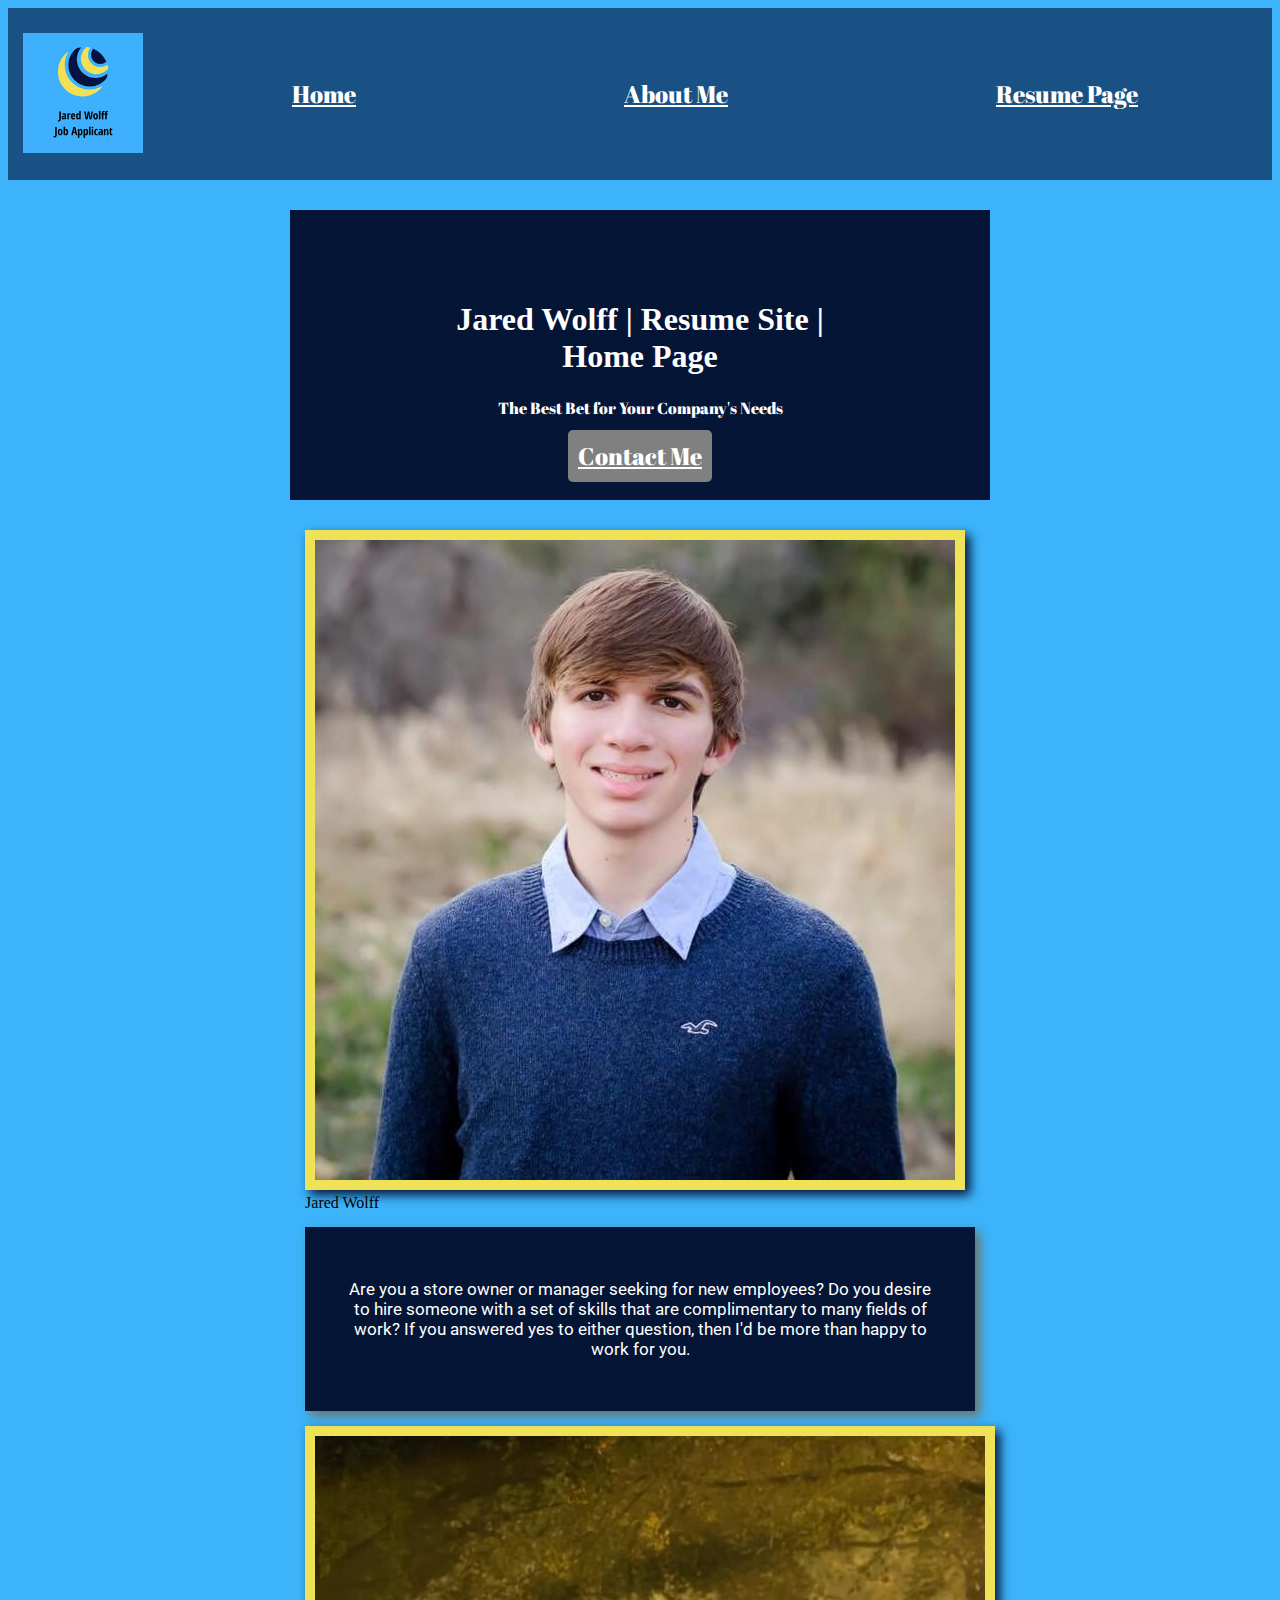
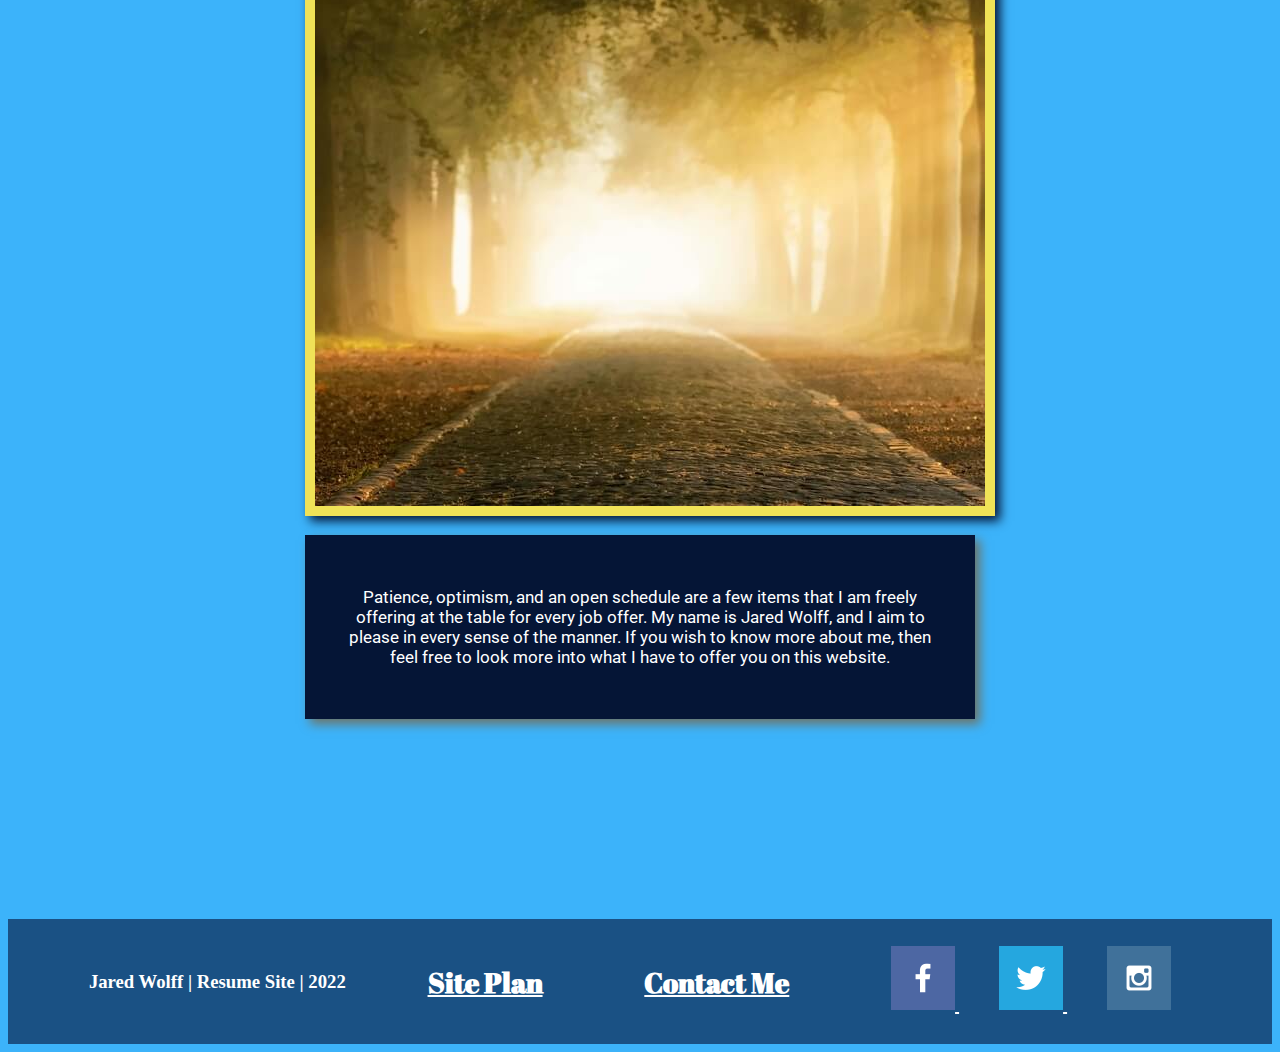
<file: -personal project-/index.html>
<!DOCTYPE html>
<html lang="en">
<head>
    <meta charset="UTF-8">
    <meta http-equiv="X-UA-Compatible" content="IE=edge">
    <meta name="viewport" content="width=device-width, initial-scale=1.0">
    <title>Jared Wolff | Resume Site | Home Page</title>
    <link href="styles/index.css" rel="stylesheet">
</head>
<body>
    <header>
        <a id="logo_link" href="index.html">
            <img class="logo" src="images/logo.png" alt="Site Logo">
        </a>
        <nav>
            <a href="index.html">Home</a>
            <a href="aboutme.html">About Me</a>
            <a href="resume.html">Resume Page</a>
        </nav>
    </header>
<div id="hero">
    <div id="hero-box">
    </div>
    <section id="hero-msg">
        <h1 class="home-title">Jared Wolff | Resume Site | Home Page</h1>
        <h4>The Best Bet for Your Company's Needs</h4>
        <div class="button-box">
            <a class="book" href="contactme.html">Contact Me</a>
        </div>
    </section>
</div>




<main class ="home-grid">
    <section class="jared1-card">
        <img class="card-img" src="images/photo1.jpg" alt="picture of me">


        <section class="middle">
            <section class="text">Jared Wolff</section>


    </section>

    


    <section class="msg-1">
        <p>Are you a store owner or manager seeking for new employees? Do you desire to hire someone with a set of skills that are complimentary to many fields of work? If you answered yes to either question, then I'd be more than happy to work for you.</p>
    </section>
    <section class="forest1-card">
        <img class="card-img" src="images/photo5.jpg" alt="foggy road">
    </section>
    <section class="msg-2">
        <p>Patience, optimism, and an open schedule are a few items that I am freely offering at the table for every job offer. My name is Jared Wolff, and I aim to please in every sense of the manner. If you wish to know more about me, then feel free to look more into what I have to offer you on this website.</p>
    </section>
</main>



<footer>
    <h3>Jared Wolff | Resume Site | 2022</h3>
    <h3><a href="site-plan.html">Site Plan</a></h3>
    <h3><a href="contactme.html">Contact Me</a></h3>
    <div class="social">
        <a href="https://facebook.com" target="_blank">
            <img src="images/facebook.png" alt="fb icon">
        </a>
        <a href="https://twitter.com" target="_blank">
            <img src="images/twitter.png" alt="twitter icon">
        </a>
        <a href="https://instagram.com" target="_blank">
            <img src="images/instagram.png" alt="instagram icon">
        </a>
    </div>
</footer>
</body>
</html>
</file>
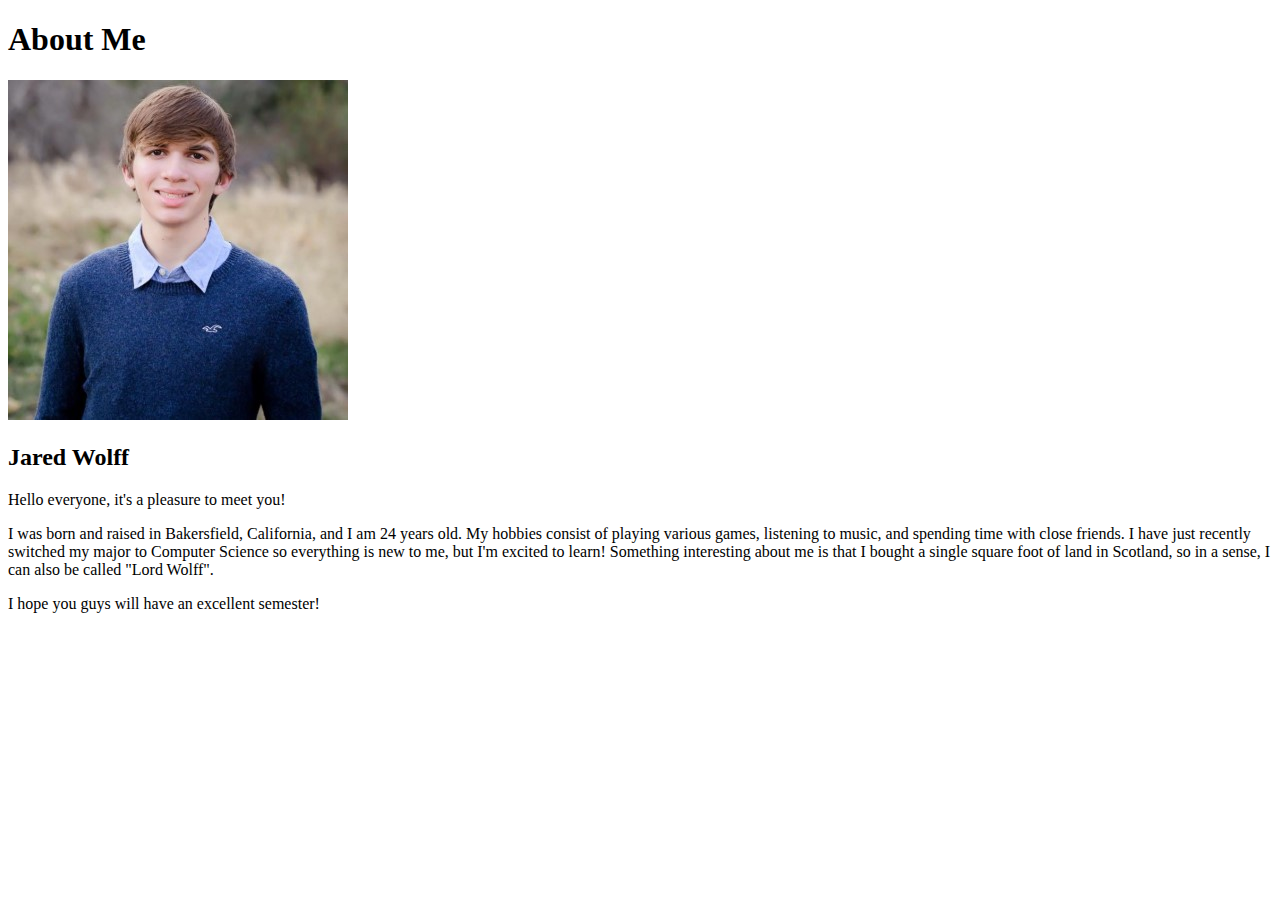
<file: aboutme/index.html>
<!DOCTYPE html>
<html lang="en">
<head>
    <meta charset="UTF-8">
    <meta http-equiv="X-UA-Compatible" content="IE=edge">
    <meta name="viewport" content="width=>, initial-scale=1.0">
    <title>About Me</title>
</head>
<body>
    <header></header>   
    <main>
        <h1>About Me</h1>
        <img src="image3.jpg">
        <h2>Jared Wolff</h2>
        <h2></h2>
        <p>Hello everyone, it's a pleasure to meet you!</p>
        <p>I was born and raised in Bakersfield, California, and I am 24 years old. My hobbies consist of playing various games, listening to music, and spending time with close friends. I have just recently switched my major to Computer Science so everything is new to me, but I'm excited to learn! Something interesting about me is that I bought a single square foot of land in Scotland, so in a sense, I can also be called "Lord Wolff". </p>
        <p>I hope you guys will have an excellent semester!</p>
    </main>
</body>
</html>
</file>
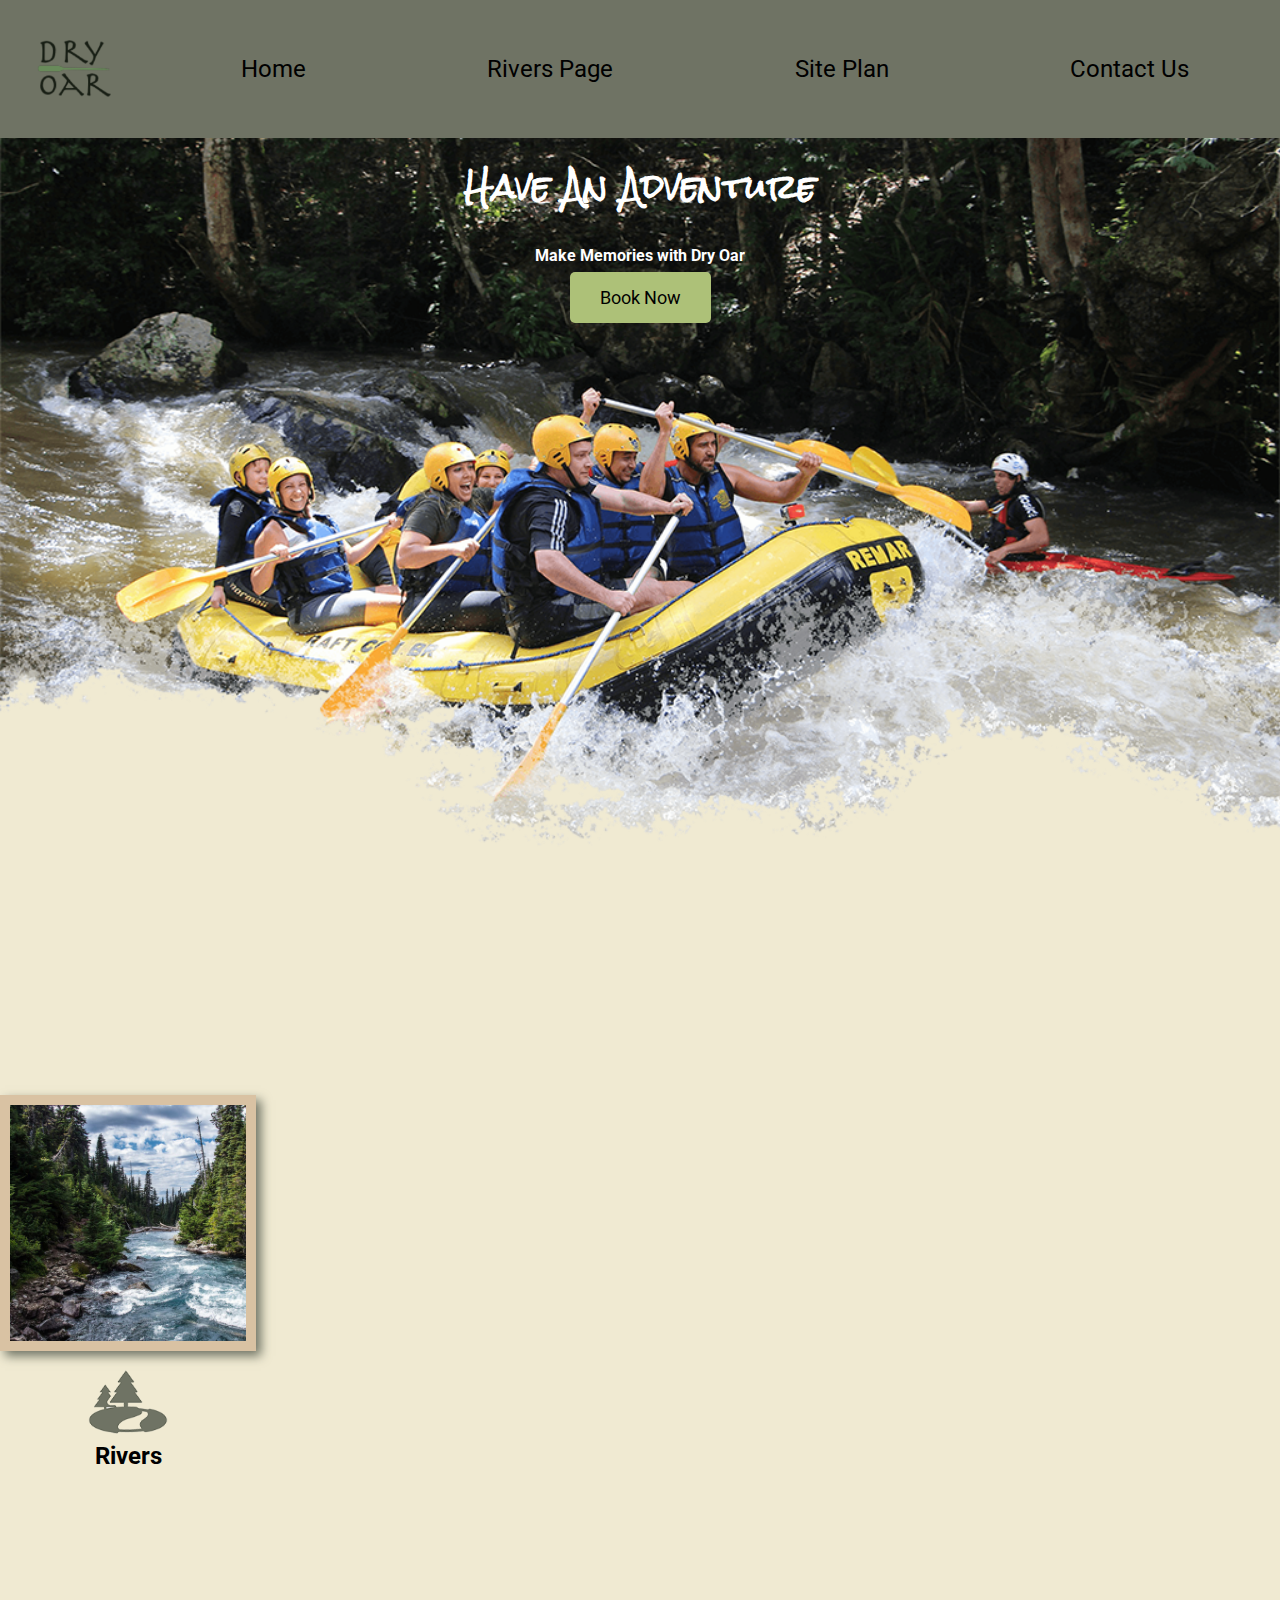
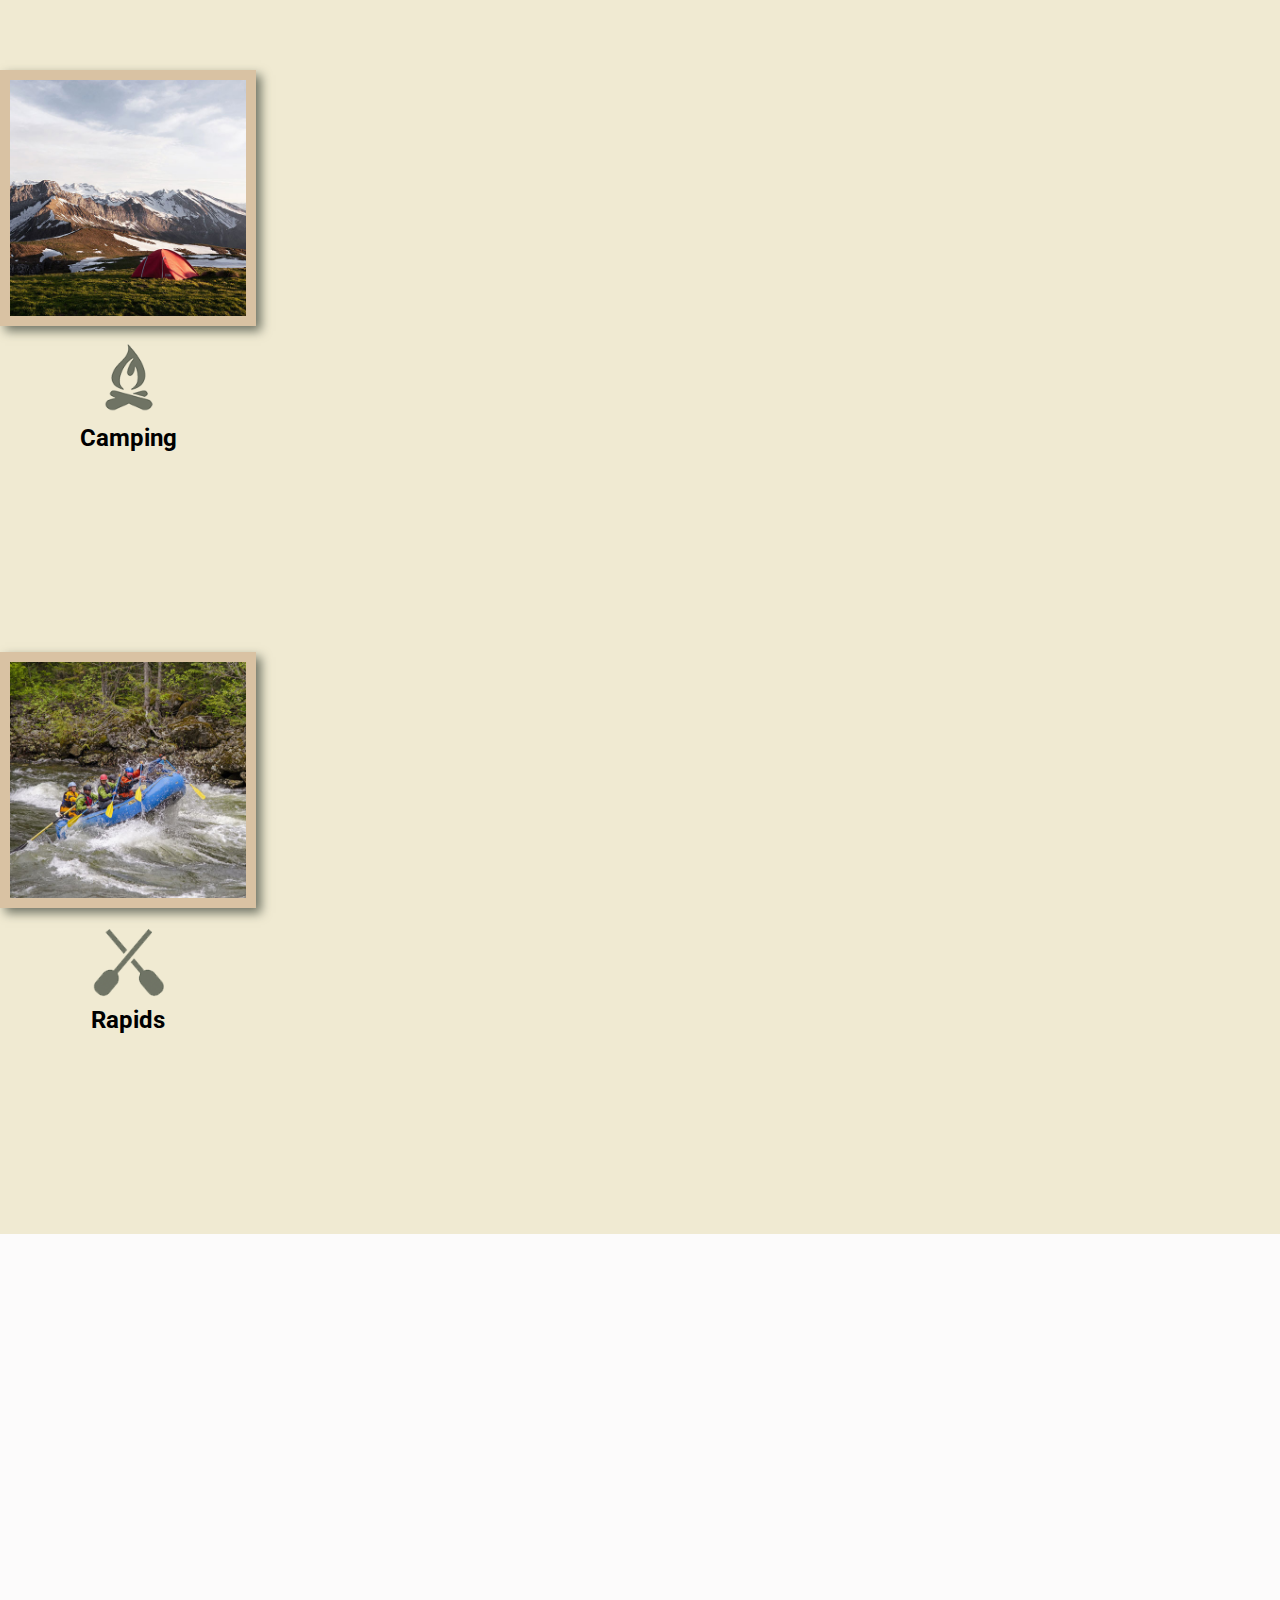
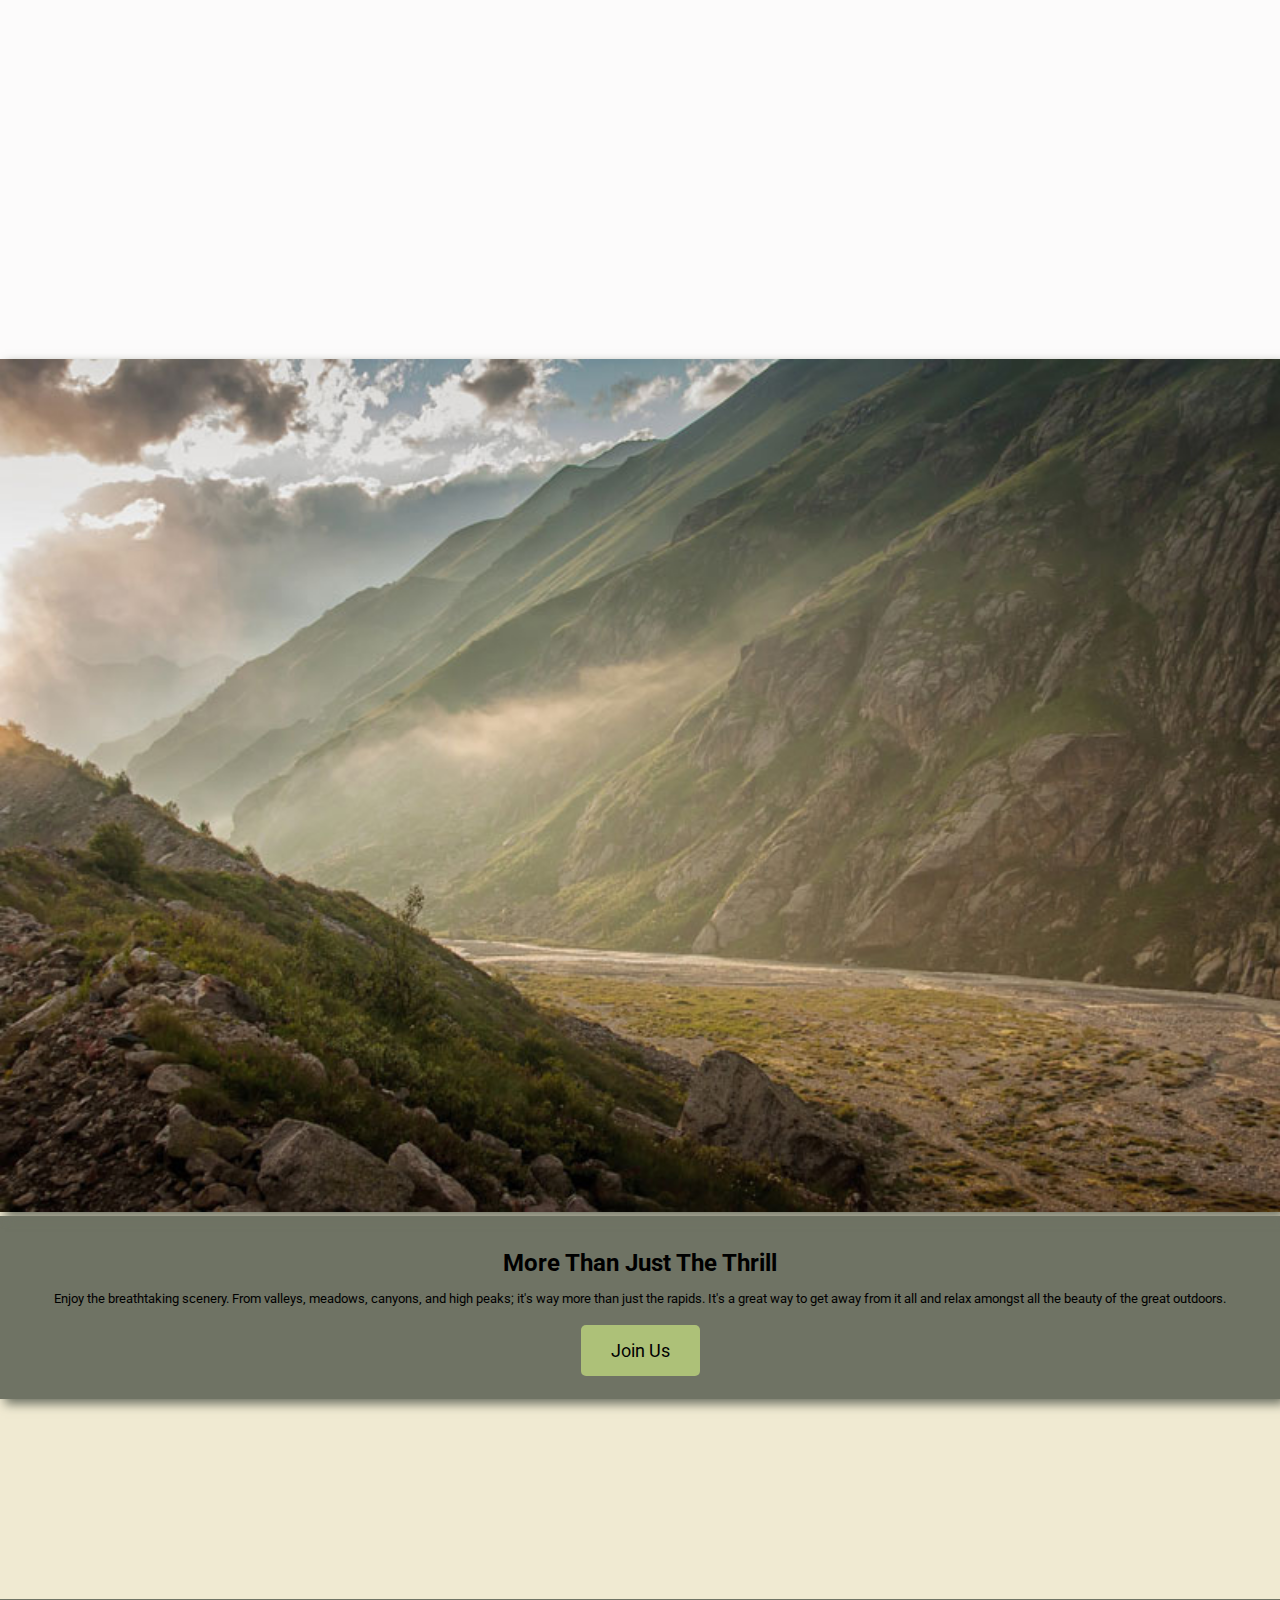
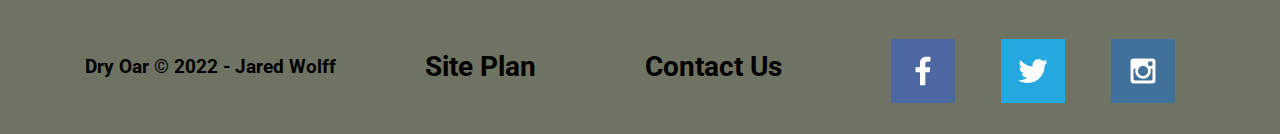
<file: wwr/wwr/index.html>
<!DOCTYPE html>
<html lang="en">
<head>
    <link rel="stylesheet" href="styles/style.css">
    <meta charset="UTF-8">
    <meta http-equiv="X-UA-Compatible" content="IE=edge">
    <meta name="viewport" content="width=device-width, initial-scale=1.0">
    <title>Whitewater Rafting Vacations | Dry Oar Boating | Home</title>
    <link href="styles/index.css" rel="stylesheet">
</head>
<body>
    <header>
        <a id="logo_link" href="index.html">
            <img class="logo" src="images/dryoar.png" alt="Dry Oar Logo">
        </a>
        <nav>
            <a href="index.html">Home</a>
            <a href="rivers.html">Rivers Page</a>
            <a href="site-plan-rafting.html">Site Plan</a>
            <a href="contactus.html">Contact Us</a>
        </nav>
    </header>
<div id="hero">
    <div id="hero-box">
        <img id="hero-img" src="images/hero.png" alt="People enjoying white water rafting">
    </div>
    <section id="hero-msg">
        <h1 class="home-title">Have An Adventure</h1>
        <h4>Make Memories with Dry Oar</h4>
        <div class="button-box">
            <a class="book" href="rates.html">Book Now</a>
        </div>
    </section>
</div>
<main class="home-grid">
    <section class="rivers-card">
        <img class="card-img" src="images/rivers.jpg" alt="river in forest">
        <img class="icon" src="images/river_icon.png" alt="river icon">
        <h2>Rivers</h2>
    </section>
    <section class="camping-card">
        <img class="card-img" src="images/camping.jpg" alt="tent in mountains">
        <img class="icon" src="images/fire_icon.png" alt="fire icon">
        <h2>Camping</h2>
    </section>
    <section class="rapids-card">
        <img class="card-img" src="images/rapids.jpg" alt="rafting boat">
        <img class="icon" src="images/oars.png" alt="oars icon">
        <h2>Rapids</h2>
    </section>
    <div id="background"></div>
    <img class="mountains" src="images/mountains.jpg" alt="Misty mountains">
    <section class="msg">
        <h2>More Than Just The Thrill</h2>
        <p>Enjoy the breathtaking scenery. From valleys, meadows, canyons, and high peaks; it's way more than just the rapids. It's a great way to get away from it all and relax amongst all the beauty of the great outdoors.</p>
        <a class="join" href="rivers.html">Join Us</a>
    </section>
</main>
<footer>
    <h3>Dry Oar &copy; 2022 - Jared Wolff</h3>
    <h3><a href="site-plan-rafting.html">Site Plan</a></h3>
    <h3><a href="contactus.html">Contact Us</a></h3>
    <div class="social">
        <a href="https://facebook.com" target="_blank">
            <img src="images/facebook.png" alt="fb icon">
        </a>
        <a href="https://twitter.com" target="_blank">
            <img src="images/twitter.png" alt="twitter icon">
        </a>
        <a href="https://instagram.com" target="_blank">
            <img src="images/instagram.png" alt="instagram icon">
        </a>
    </div>
</footer>
</body>
</html>
</file>
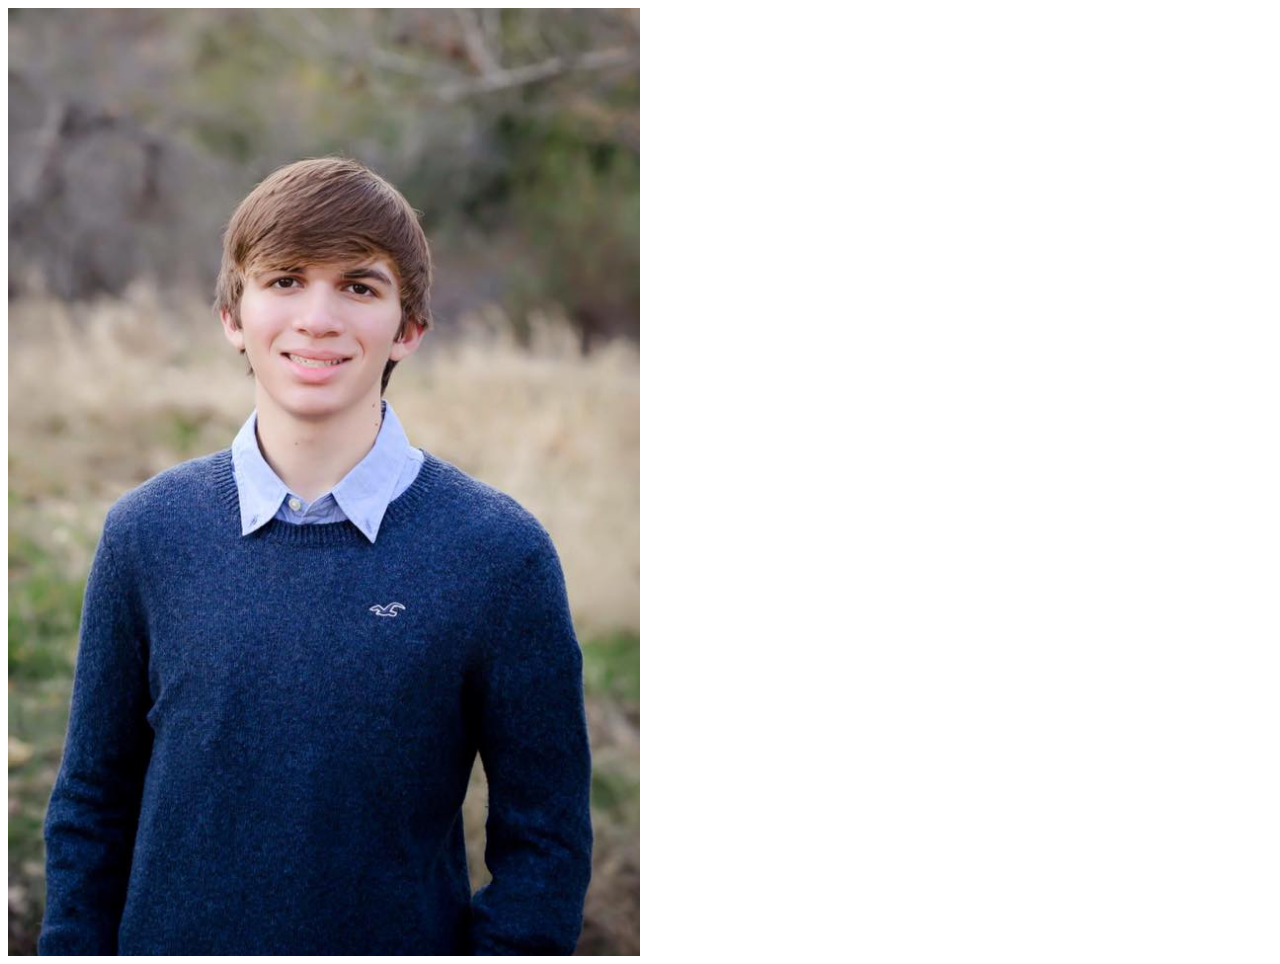
<file: components.html>
<!DOCTYPE html>
<html>
<head>
<meta name="viewport" content="width=device-width, initial-scale=1">
<style>
.container {
  position: relative;
  width: 50%;
}

.image {
  opacity: 1;
  display: block;
  width: 100%;
  height: auto;
  transition: .5s ease;
  backface-visibility: hidden;
}

.middle {
  transition: .5s ease;
  opacity: 0;
  position: absolute;
  top: 50%;
  left: 50%;
  transform: translate(-50%, -50%);
  -ms-transform: translate(-50%, -50%);
  text-align: center;
}

.container:hover .image {
  opacity: 0.3;
}

.container:hover .middle {
  opacity: 1;
}

.text {
  background-color: #f0e257;
  color: #051536;
  font-size: 16px;
  padding: 16px 32px;
}
</style>
</head>
<body>






<div class="container">
  <img src="image.jpg" alt="Avatar" class="image" style="width:100%">
  <div class="middle">
    <div class="text">Jared Wolff</div>
  </div>
</div>
  
</body>
</html>
</file>
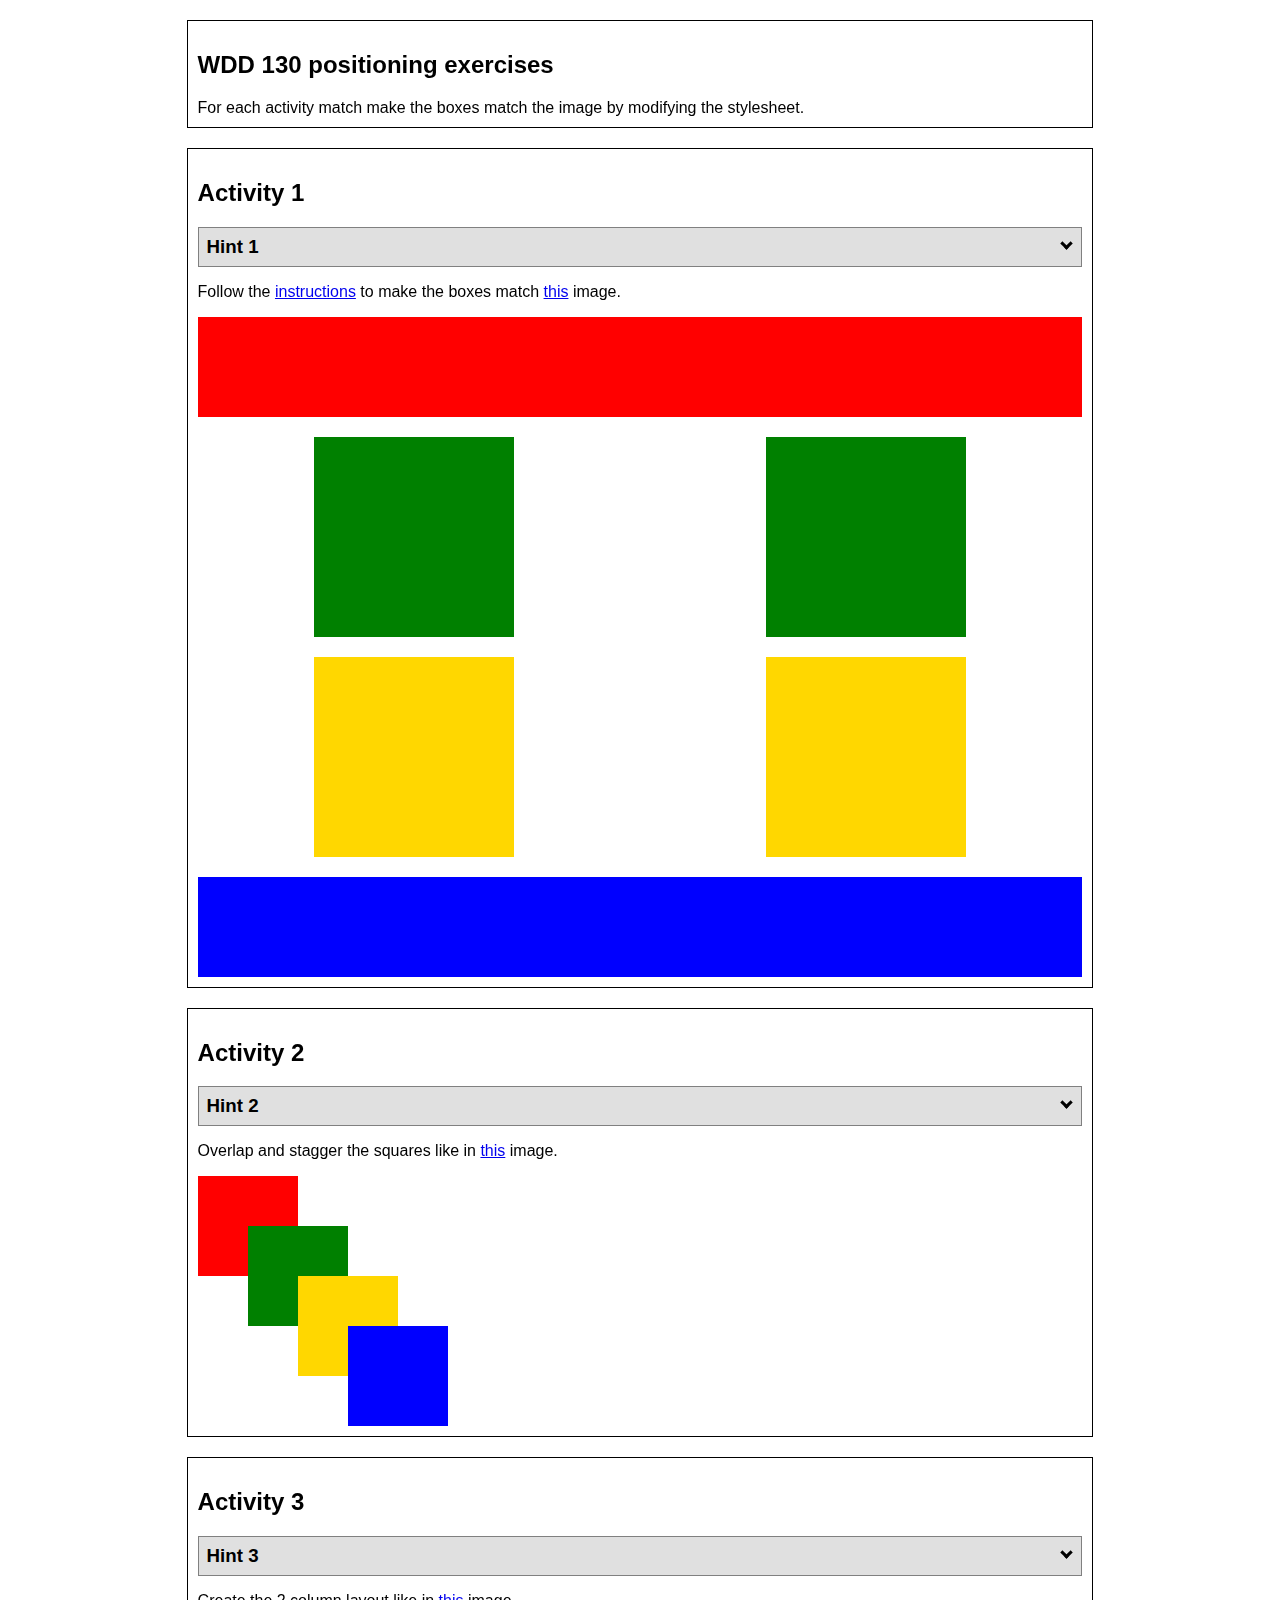
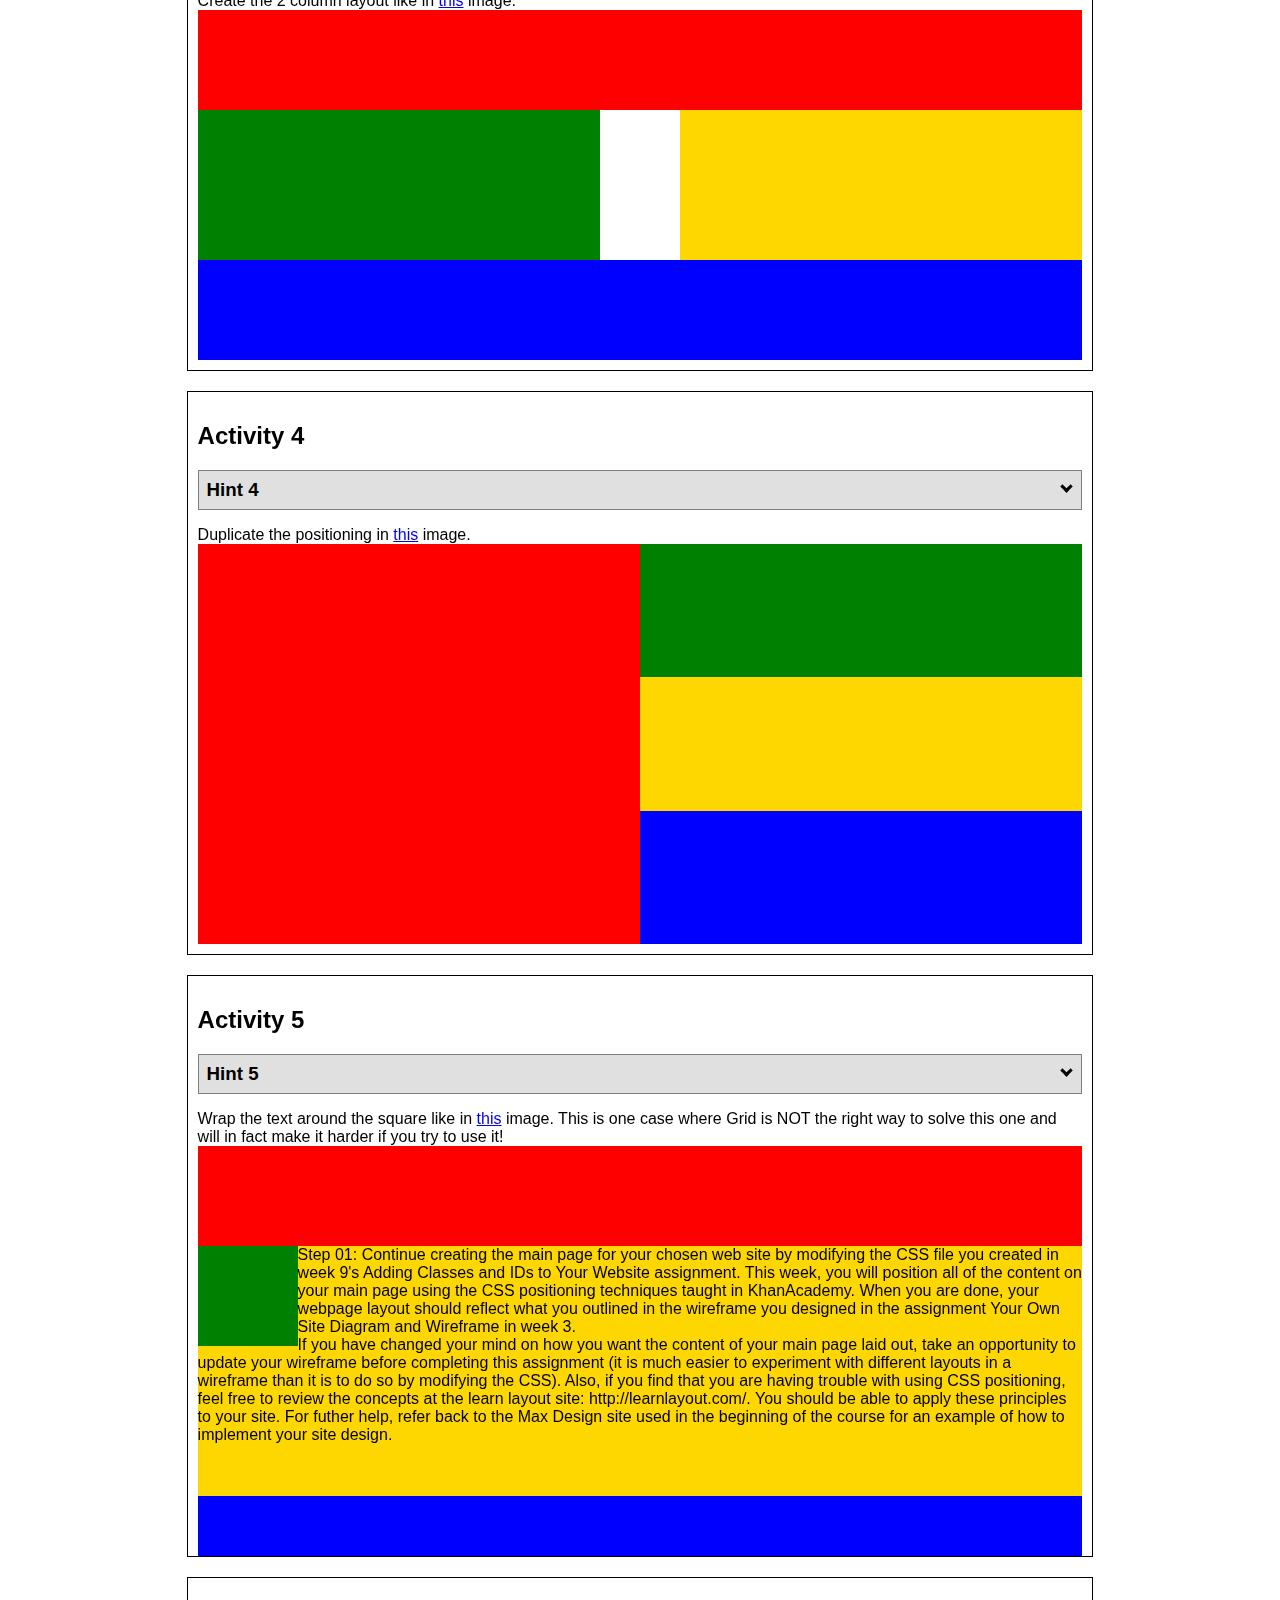
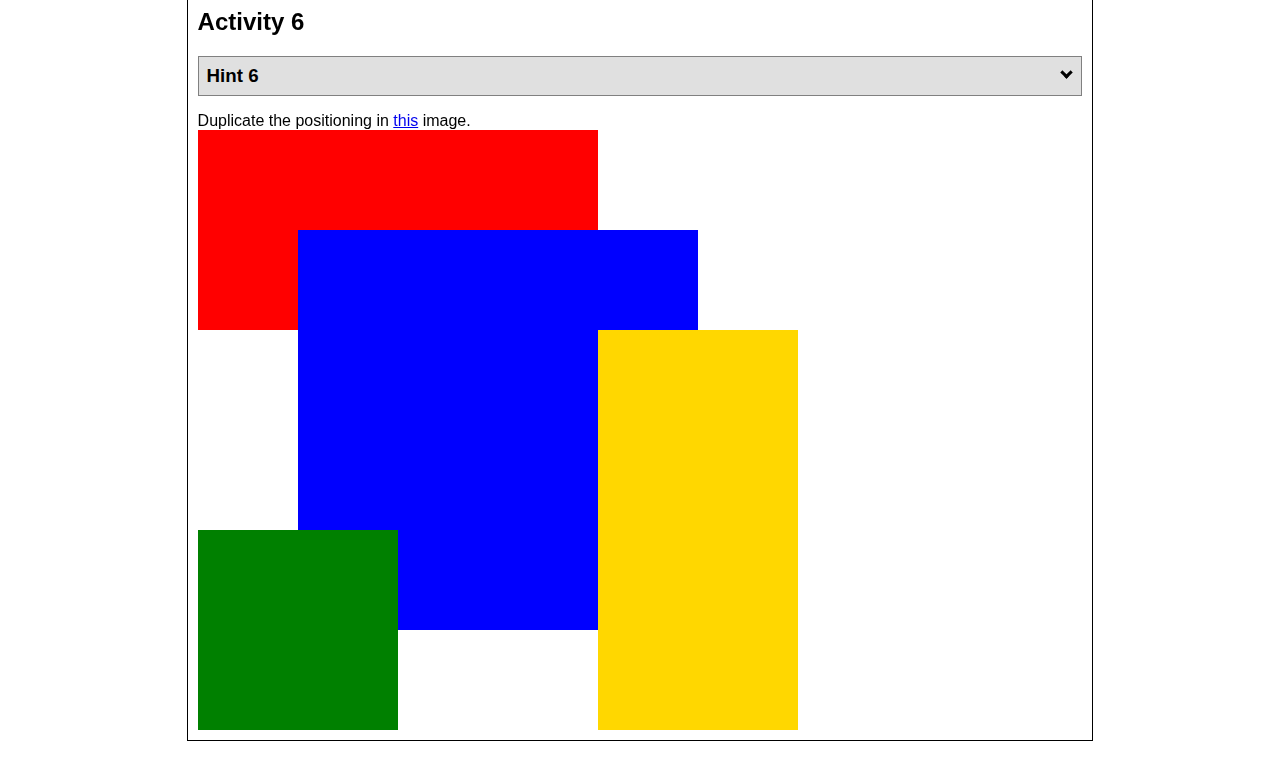
<file: positioning.html>
<!DOCTYPE html>
<html lang="en">
  <head>
    <!-- HTML - Name: positioning.html -->
    <title>Positioning Activity</title>
    <link rel="stylesheet" type="text/css" href="positionstyles.css" />
  </head>
  <body>
    <div class="activity">
      <h2>WDD 130 positioning exercises</h2>
      For each activity match make the boxes match the image by modifying the stylesheet.</div>
    <div class="activity">
      <h2>Activity 1</h2>
      <section class="hint"><input type="checkbox" ><i></i> <h3>Hint 1</h3><div><p>Check out the <a href="https://byui-wdd.github.io/wdd130/activities/w06-css-positioning.html" target="_blank">activity instructions</a> in Ilearn!</p></div></section>
      <p>Follow the <a href="https://byui-wdd.github.io/wdd130/activities/w06-css-positioning.html" target="_blank">instructions</a> to make the boxes match  <a href="https://byui-wdd.github.io/wdd130/images/example1.png" target="_blank">this</a> image.</p>
      <div class="content1" >
        <div class="red1" ></div>
        <div class="green1" ></div>
        <div class="green1" ></div>
        <div class="yellow1"></div>
        <div class="yellow1"></div>
        <div class="blue1"></div>
      </div>
    </div>
    <div class="activity">
      <h2>Activity 2</h2>
      <section class="hint"><input type="checkbox" > <h3>Hint 2</h3><i></i><div><p>Remember that the best way to shift elements around slightly on the page is with Margins.  You could also use Grid.  Either would work for this. If you choose margin, you can use a <em>negative</em> margin. (ie margin-top: -20px;)</p><h4>Properties used:</h4><ul><li>margin-top, margin-left</li><li>...or...</li><li>grid-template-columns: 50px 50px 50px 50px 50px </li></ul></div></section>
      <p>Overlap and stagger the squares like in <a href="https://byui-wdd.github.io/wdd130/images/example2.png" target="_blank">this</a> image.</p>
      <div class="content2" >
        <div class="red2" ></div>
        <div class="green2" ></div>
        <div class="yellow2"></div>
        <div class="blue2"></div>
      </div>
    </div>
    <div class="activity">
      <h2>Activity 3</h2>
      <section class="hint"><input type="checkbox" > <h3>Hint 3</h3><i></i><div><p>This one is going to be best solved with CSS Grid. Remember to make the boxes the right width first...then start moving them around. </p><h4>Properties used:</h4><ul><li>display:grid;</li><li>grid-template-columns:</li><li>grid-column-gap:</li>
        <li>grid-column:</li>  </ul></div></section>
      Create the 2 column layout like in <a href="https://byui-wdd.github.io/wdd130/images/example3.png" target="_blank">this</a>  image.
      <div class="content3" >
        <div class="red3" ></div>
        <div class="green3" ></div>
        <div class="yellow3"></div>
        <div class="blue3"></div>
      </div>
    </div>
    <div class="activity">
      <h2>Activity 4</h2>
      <section class="hint"><input type="checkbox" > <h3>Hint 4</h3><i></i><div><p>For the others we have been primarily concerned with width. For this one you will need to adjust height as well. </p><h4>Properties used:</h4><ul><li>display:grid;</li><li>grid-template-columns:</li><li>grid-row:</li></ul></div></section>
      Duplicate the positioning in <a href="https://byui-wdd.github.io/wdd130/images/example4.png" target="_blank">this</a> image. 
      <div class="content4" >
        <div class="red4" ></div>
        <div class="green4" ></div>
        <div class="yellow4"></div>
        <div class="blue4"></div>
      </div>
    </div>

    <div class="activity">
      <h2>Activity 5</h2>
      <section class="hint"><input type="checkbox" > <h3>Hint 5</h3><i></i><div><p>Grid is <strong>not</strong> the right way to do this.  In fact there is only one way to really do that...and that is with float. Remember that we float the thing we want the text to wrap around.  Also remember to start by making all the shapes the right size and shape.</p><h4>Properties used:</h4><ul><li>float: left;</li></ul></div></section>
      Wrap the text around the square like in <a href="https://byui-wdd.github.io/wdd130/images/example5.png" target="_blank">this</a> image. This is one case where Grid is NOT the right way to solve this one and will in fact make it harder if you try to use it!
      <div class="content5" >
        <div class="red5" ></div>
        <div class="green5" ></div>
        <div class="yellow5">Step 01: Continue creating the main page for your chosen web site by modifying the CSS file you created in week 9's Adding Classes and IDs to Your Website assignment. This week, you will position all of the content on your main page using the CSS positioning techniques taught in KhanAcademy. When you are done, your webpage layout should reflect what you outlined in the wireframe you designed in the assignment Your Own Site Diagram and Wireframe in week 3. <br />
          If you have changed your mind on how you want the content of your main page laid out, take an opportunity to update your wireframe before completing this assignment (it is much easier to experiment with different layouts in a wireframe than it is to do so by modifying the CSS). Also, if you find that you are having trouble with using CSS positioning, feel free to review the concepts at the learn layout site: http://learnlayout.com/. You should be able to apply these principles to your site. For futher help, refer back to the Max Design site used in the beginning of the course for an example of how to implement your site design.</div>
        <div class="blue5"></div>
      </div>
    </div>
    <div class="activity">
      <h2>Activity 6</h2>
      <section class="hint"><input type="checkbox" > <h3>Hint 6</h3><i></i><div><p>This one is all about visualizing the grid behind the layout. If you are having a hard time doing that first: all the sizes are even multiples of 100, and second here is another example with the lines drawn: <a href="https://byui-wdd.github.io/wdd130/images/example6-hint.png" target="_blank">example 6 with lines</a>. For this one you will find it easiest if you use px for the column width. You can also use <kbd>z-index</kbd> to control the element layering.    </p><h4>Properties used:</h4><ul><li>display:grid;</li><li>grid-template-columns:</li><li>grid-column:</li><li>grid-row:</li><li><a href="https://www.w3schools.com/cssref/pr_pos_z-index.asp" target="_blank">z-index:</a></li></ul></div></section>
      Duplicate the positioning in <a href="https://byui-wdd.github.io/wdd130/images/example6.png" target="_blank">this</a> image.
      <div class="content6" >
        <div class="red6" ></div>
        <div class="green6" ></div>
        <div class="yellow6"></div>
        <div class="blue6"></div>
      </div>
    </div>
  </body>
</html>
</file>
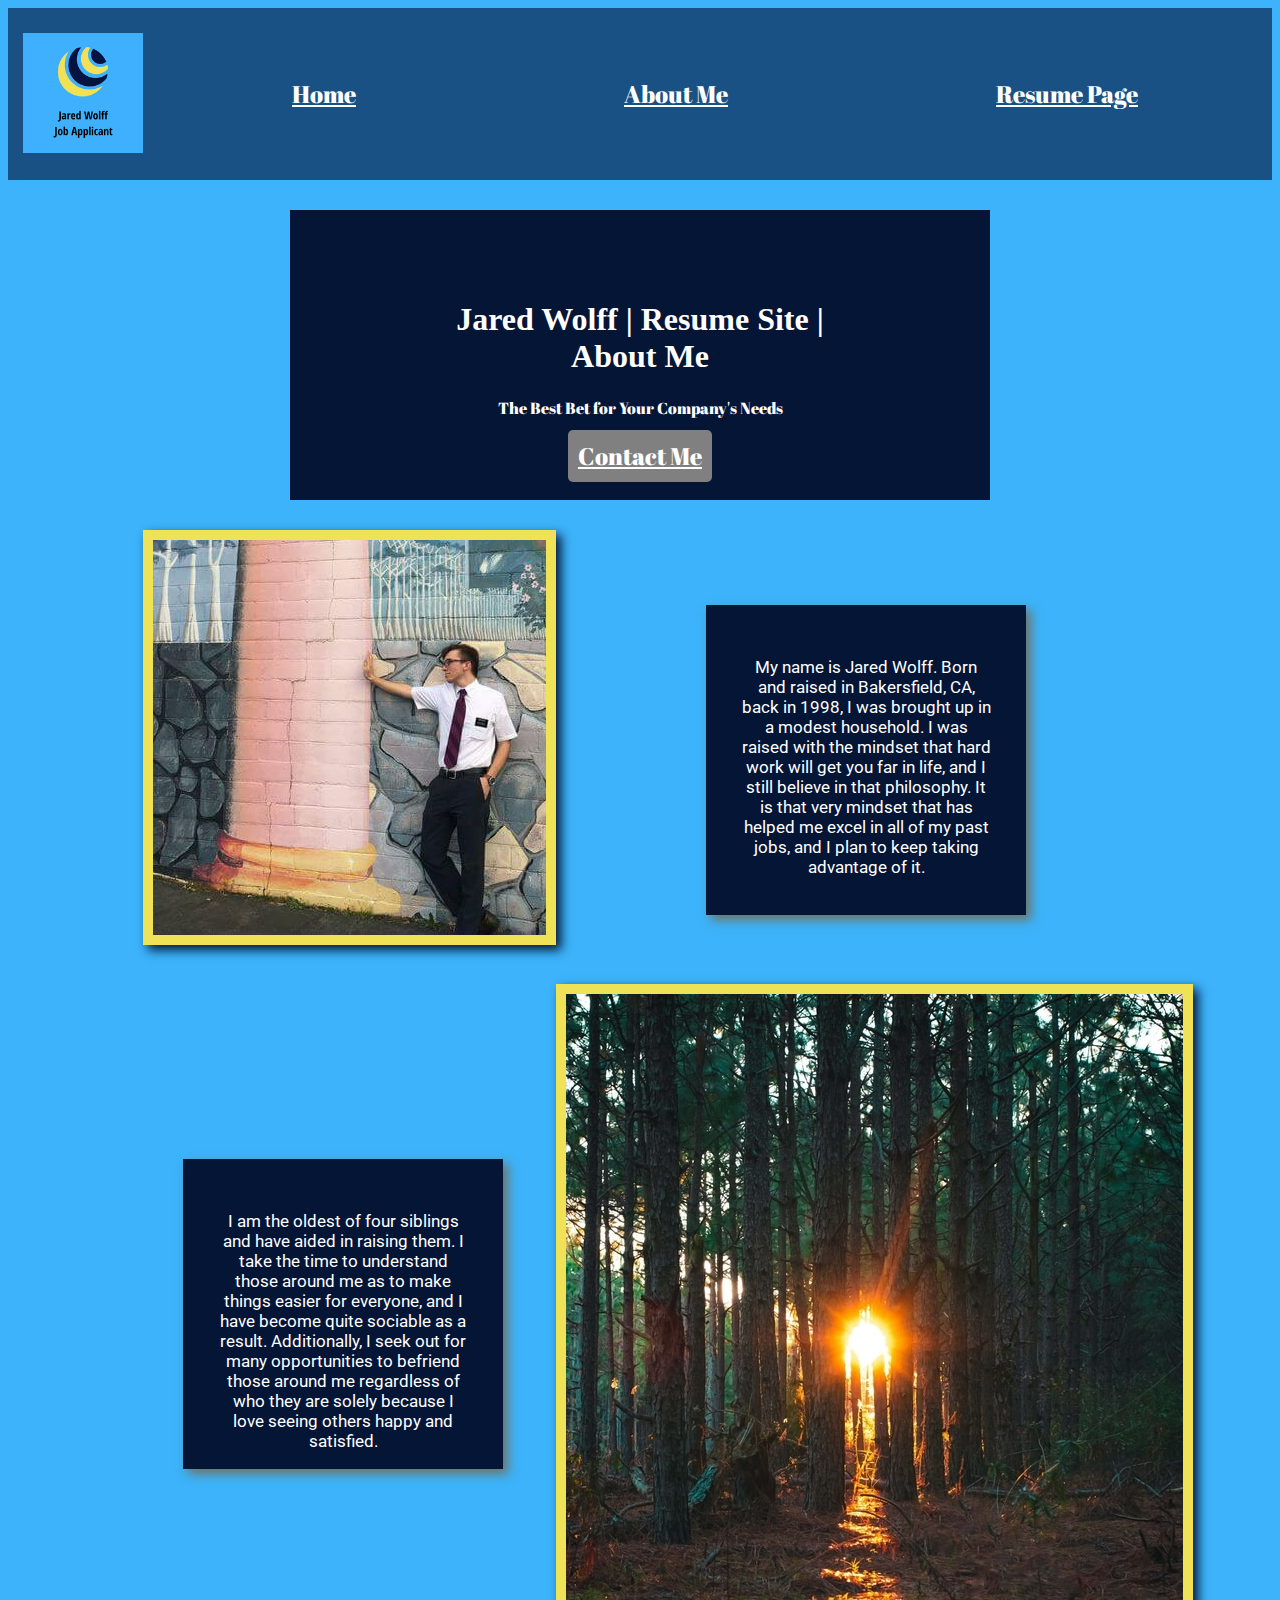
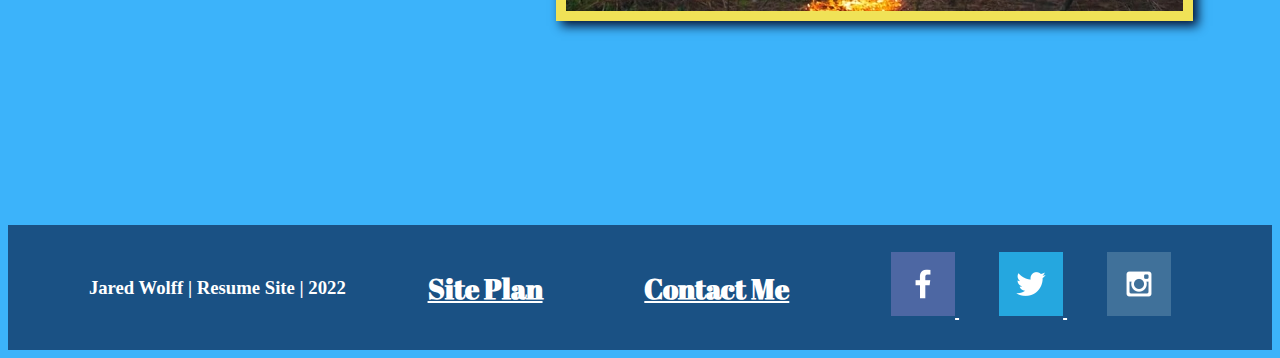
<file: -personal project-/aboutme.html>
<!DOCTYPE html>
<html lang="en">
<head>
    <meta charset="UTF-8">
    <meta http-equiv="X-UA-Compatible" content="IE=edge">
    <meta name="viewport" content="width=device-width, initial-scale=1.0">
    <title>Jared Wolff | Resume Site | Home Page</title>
    <link href="styles/index.css" rel="stylesheet">
</head>
<body>
    <header>
        <a id="logo_link" href="index.html">
            <img class="logo" src="images/logo.png" alt="Site Logo">
        </a>
        <nav>
            <a href="index.html">Home</a>
            <a href="aboutme.html">About Me</a>
            <a href="resume.html">Resume Page</a>
        </nav>
    </header>
<div id="hero">
    <div id="hero-box">
    </div>
    <section id="hero-msg">
        <h1 class="home-title">Jared Wolff | Resume Site | About Me</h1>
        <h4>The Best Bet for Your Company's Needs</h4>
        <div class="button-box">
            <a class="book" href="contactme.html">Contact Me</a>
        </div>
    </section>
</div>









<main class ="aboutme-grid">
    <section class="msg-3">
        <p>My name is Jared Wolff. Born and raised in Bakersfield, CA, back in 1998, I was brought up in a modest household. I was raised with the mindset that hard work will get you far in life, and I still believe in that philosophy. It is that very mindset that has helped me excel in all of my past jobs, and I plan to keep taking advantage of it.</p>
    </section>
    <section class="jared2-card">
        <img class="card-img" src="images/photo2.jpg" alt="another picture of me">
    </section>
    <section class="forest2-card">
        <img class="card-img" src="images/photo6.jpg" alt="forest">
    </section>
    <section class="msg-4">
        <p>I am the oldest of four siblings and have aided in raising them. I take the time to understand those around me as to make things easier for everyone, and I have become quite sociable as a result. Additionally, I seek out for many opportunities to befriend those around me regardless of who they are solely because I love seeing others happy and satisfied.</p>
    </section>
</main>









<footer>
    <h3>Jared Wolff | Resume Site | 2022</h3>
    <h3><a href="site-plan.html">Site Plan</a></h3>
    <h3><a href="contactme.html">Contact Me</a></h3>
    <div class="social">
        <a href="https://facebook.com" target="_blank">
            <img src="images/facebook.png" alt="fb icon">
        </a>
        <a href="https://twitter.com" target="_blank">
            <img src="images/twitter.png" alt="twitter icon">
        </a>
        <a href="https://instagram.com" target="_blank">
            <img src="images/instagram.png" alt="instagram icon">
        </a>
    </div>
</footer>
</body>
</html>
</file>
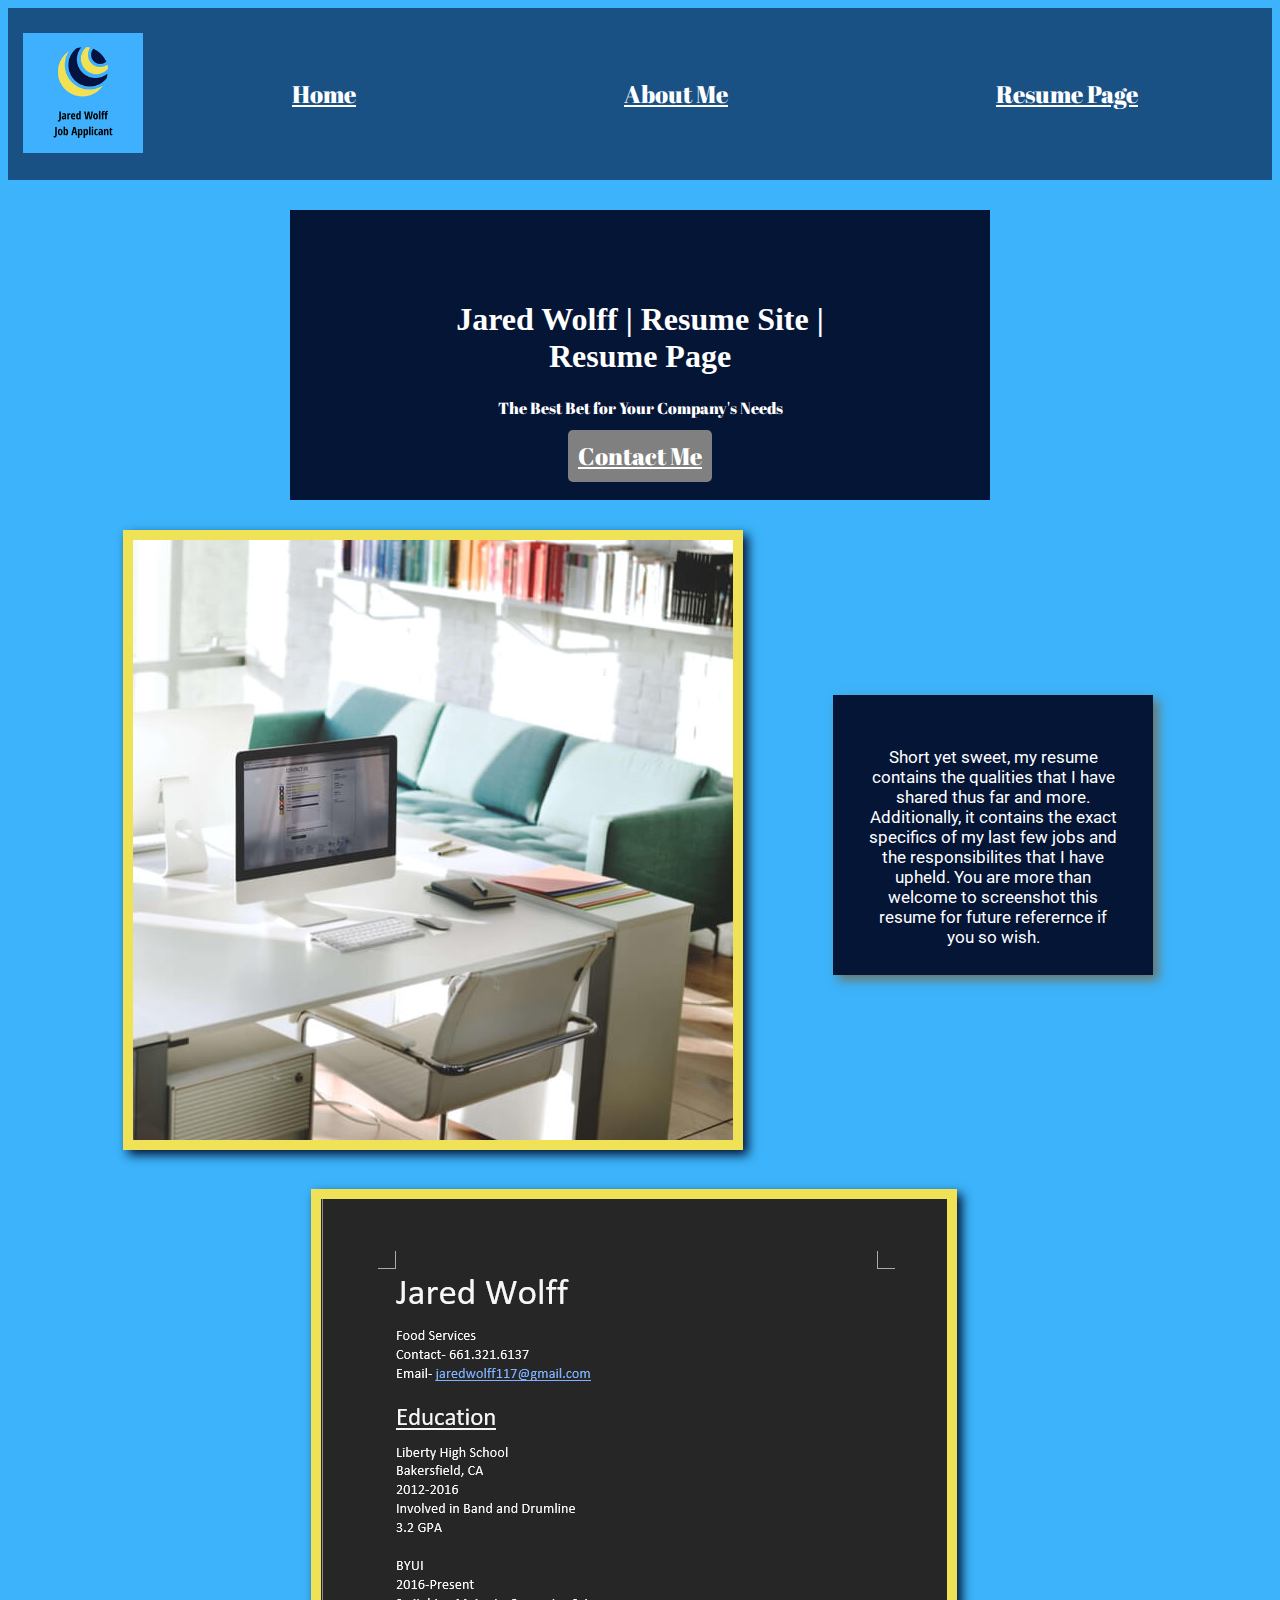
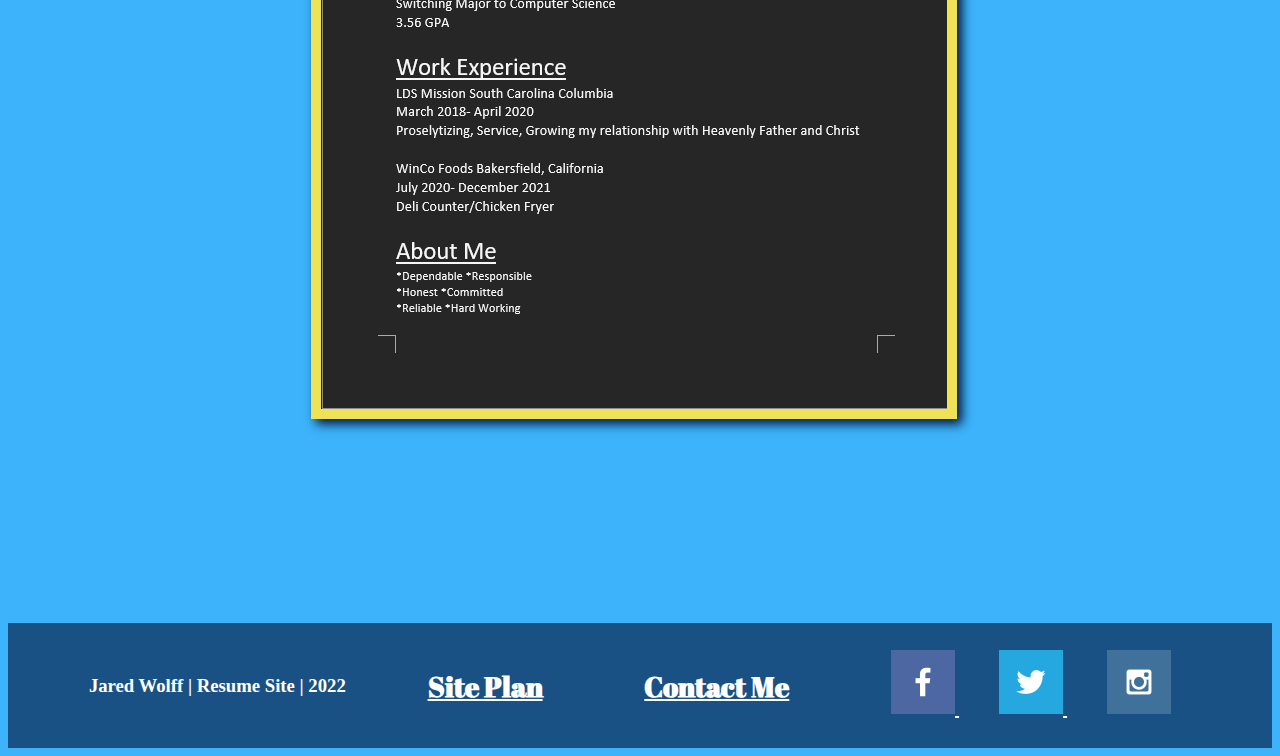
<file: -personal project-/resume.html>
<!DOCTYPE html>
<html lang="en">
<head>
    <meta charset="UTF-8">
    <meta http-equiv="X-UA-Compatible" content="IE=edge">
    <meta name="viewport" content="width=device-width, initial-scale=1.0">
    <title>Jared Wolff | Resume Site | Home Page</title>
    <link href="styles/index.css" rel="stylesheet">
</head>
<body>
    <header>
        <a id="logo_link" href="index.html">
            <img class="logo" src="images/logo.png" alt="Site Logo">
        </a>
        <nav>
            <a href="index.html">Home</a>
            <a href="aboutme.html">About Me</a>
            <a href="resume.html">Resume Page</a>
        </nav>
    </header>
<div id="hero">
    <div id="hero-box">
    </div>
    <section id="hero-msg">
        <h1 class="home-title">Jared Wolff | Resume Site | Resume Page</h1>
        <h4>The Best Bet for Your Company's Needs</h4>
        <div class="button-box">
            <a class="book" href="contactme.html">Contact Me</a>
        </div>
    </section>
</div>



<main class ="resume-grid">
    <section class="office-card">
        <img class="card-img" src="images/photo3.jpg" alt="photo of office">
    </section>
    <section class="msg-5">
        <p>Short yet sweet, my resume contains the qualities that I have shared thus far and more. Additionally, it contains the exact specifics of my last few jobs and the responsibilites that I have upheld. You are more than welcome to screenshot this resume for future referernce if you so wish.</p>
    </section>
    <section class="resume-card">
        <img class="card-img" src="images/Resume.png" alt="my resume">
    </section>
</main>



<footer>
    <h3>Jared Wolff | Resume Site | 2022</h3>
    <h3><a href="site-plan.html">Site Plan</a></h3>
    <h3><a href="contactme.html">Contact Me</a></h3>
    <div class="social">
        <a href="https://facebook.com" target="_blank">
            <img src="images/facebook.png" alt="fb icon">
        </a>
        <a href="https://twitter.com" target="_blank">
            <img src="images/twitter.png" alt="twitter icon">
        </a>
        <a href="https://instagram.com" target="_blank">
            <img src="images/instagram.png" alt="instagram icon">
        </a>
    </div>
</footer>
</body>
</html>
</file>
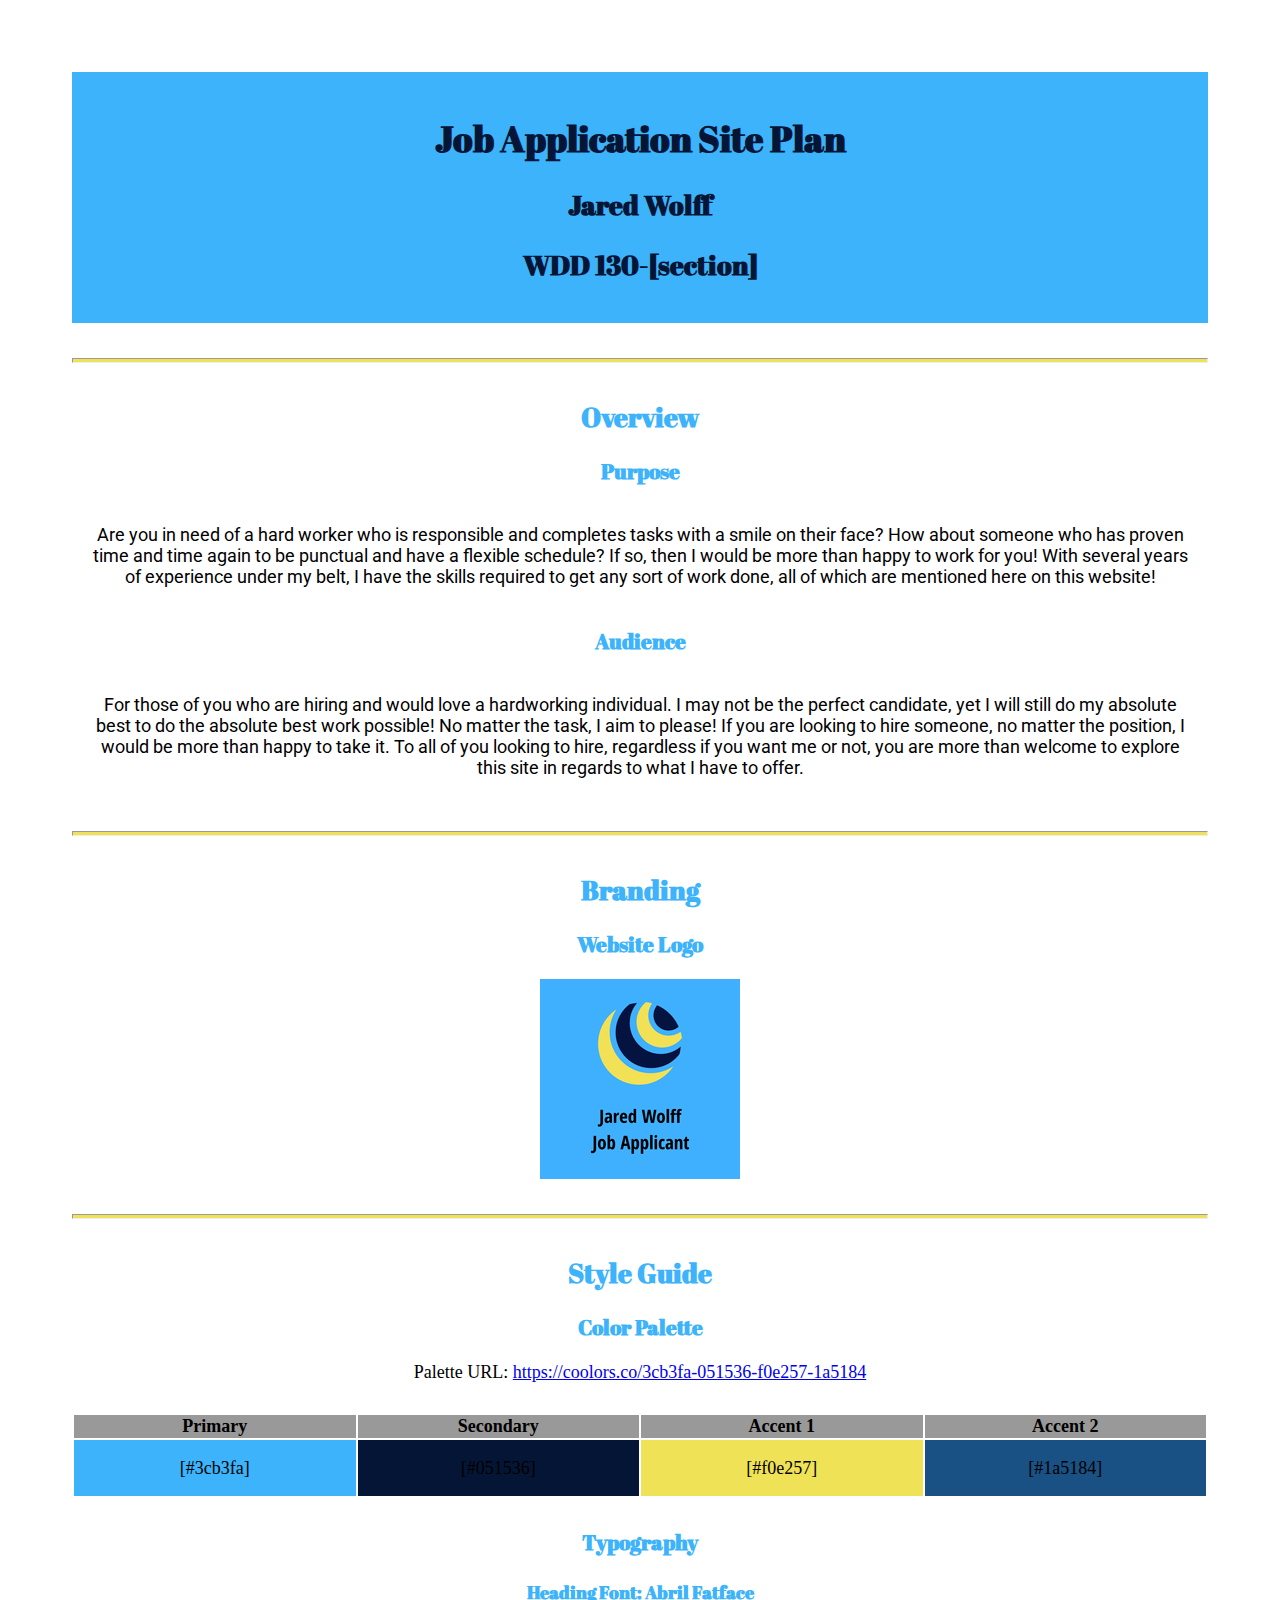
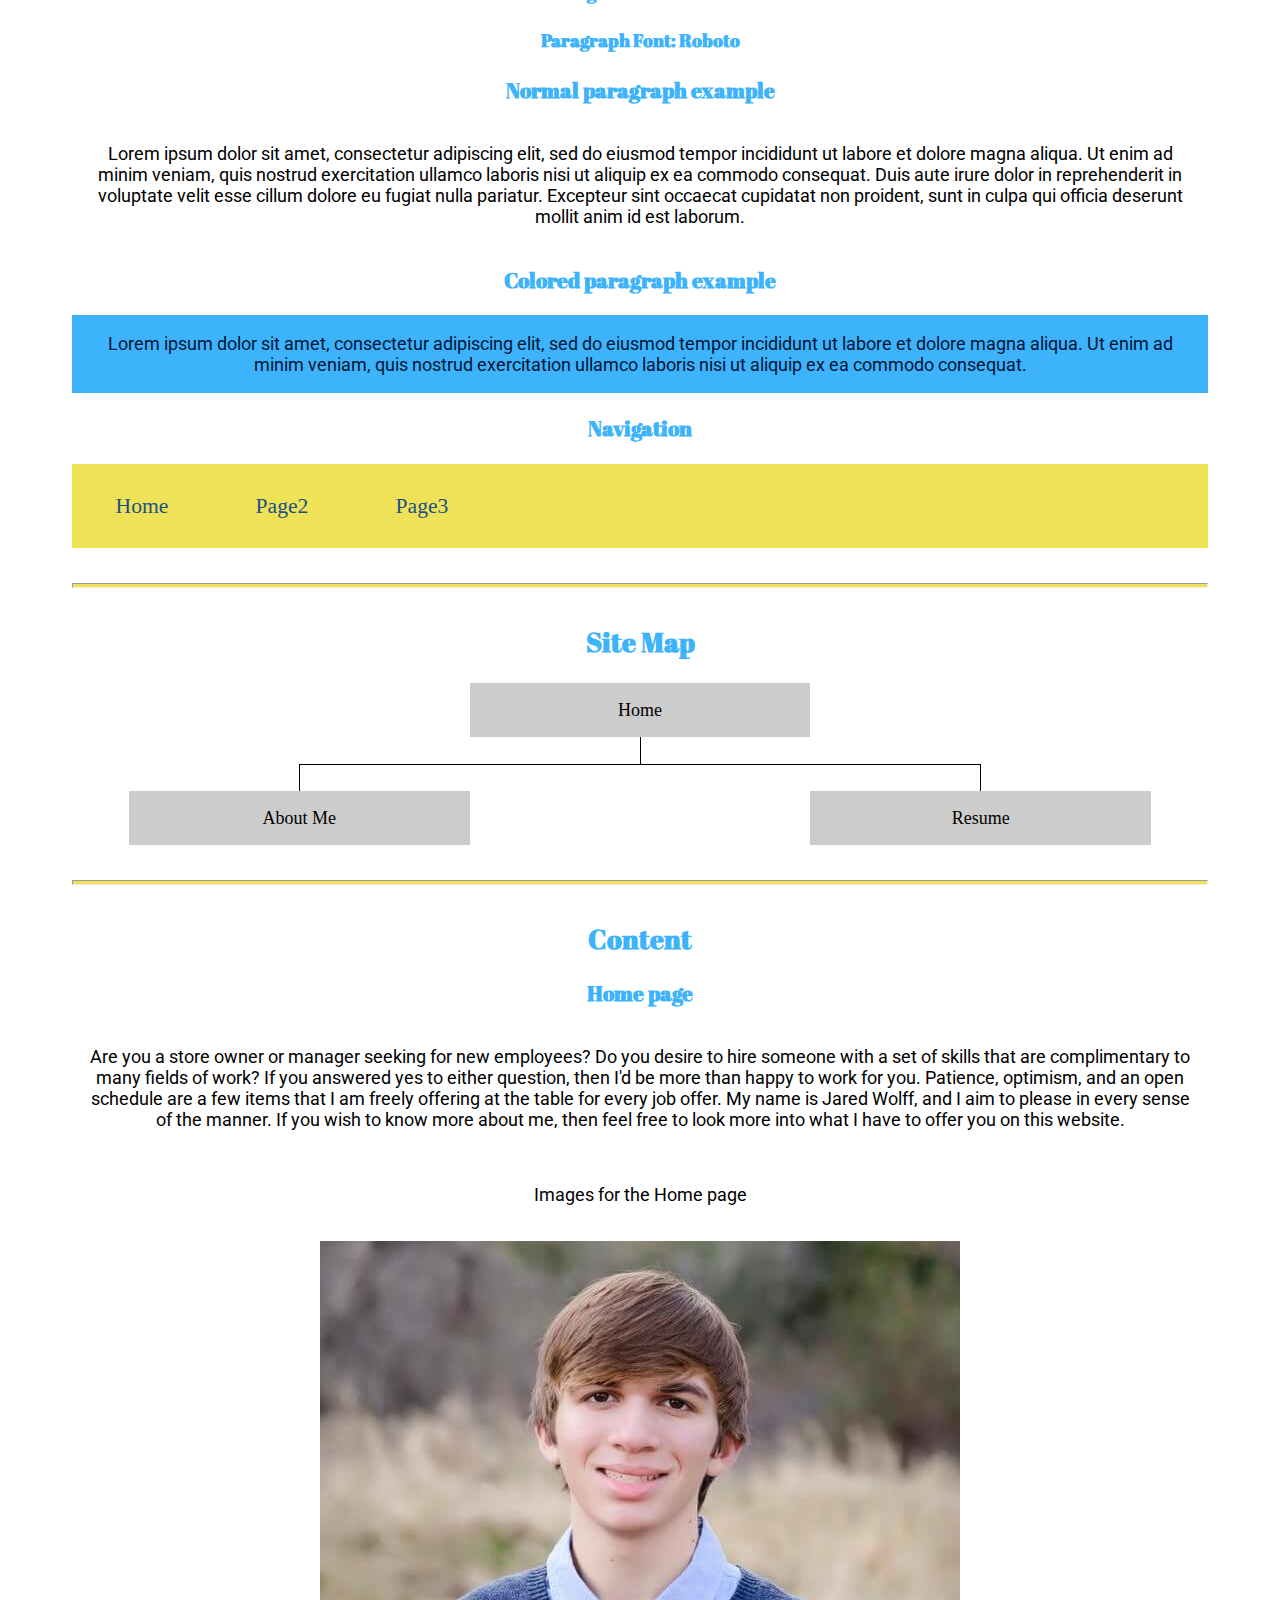
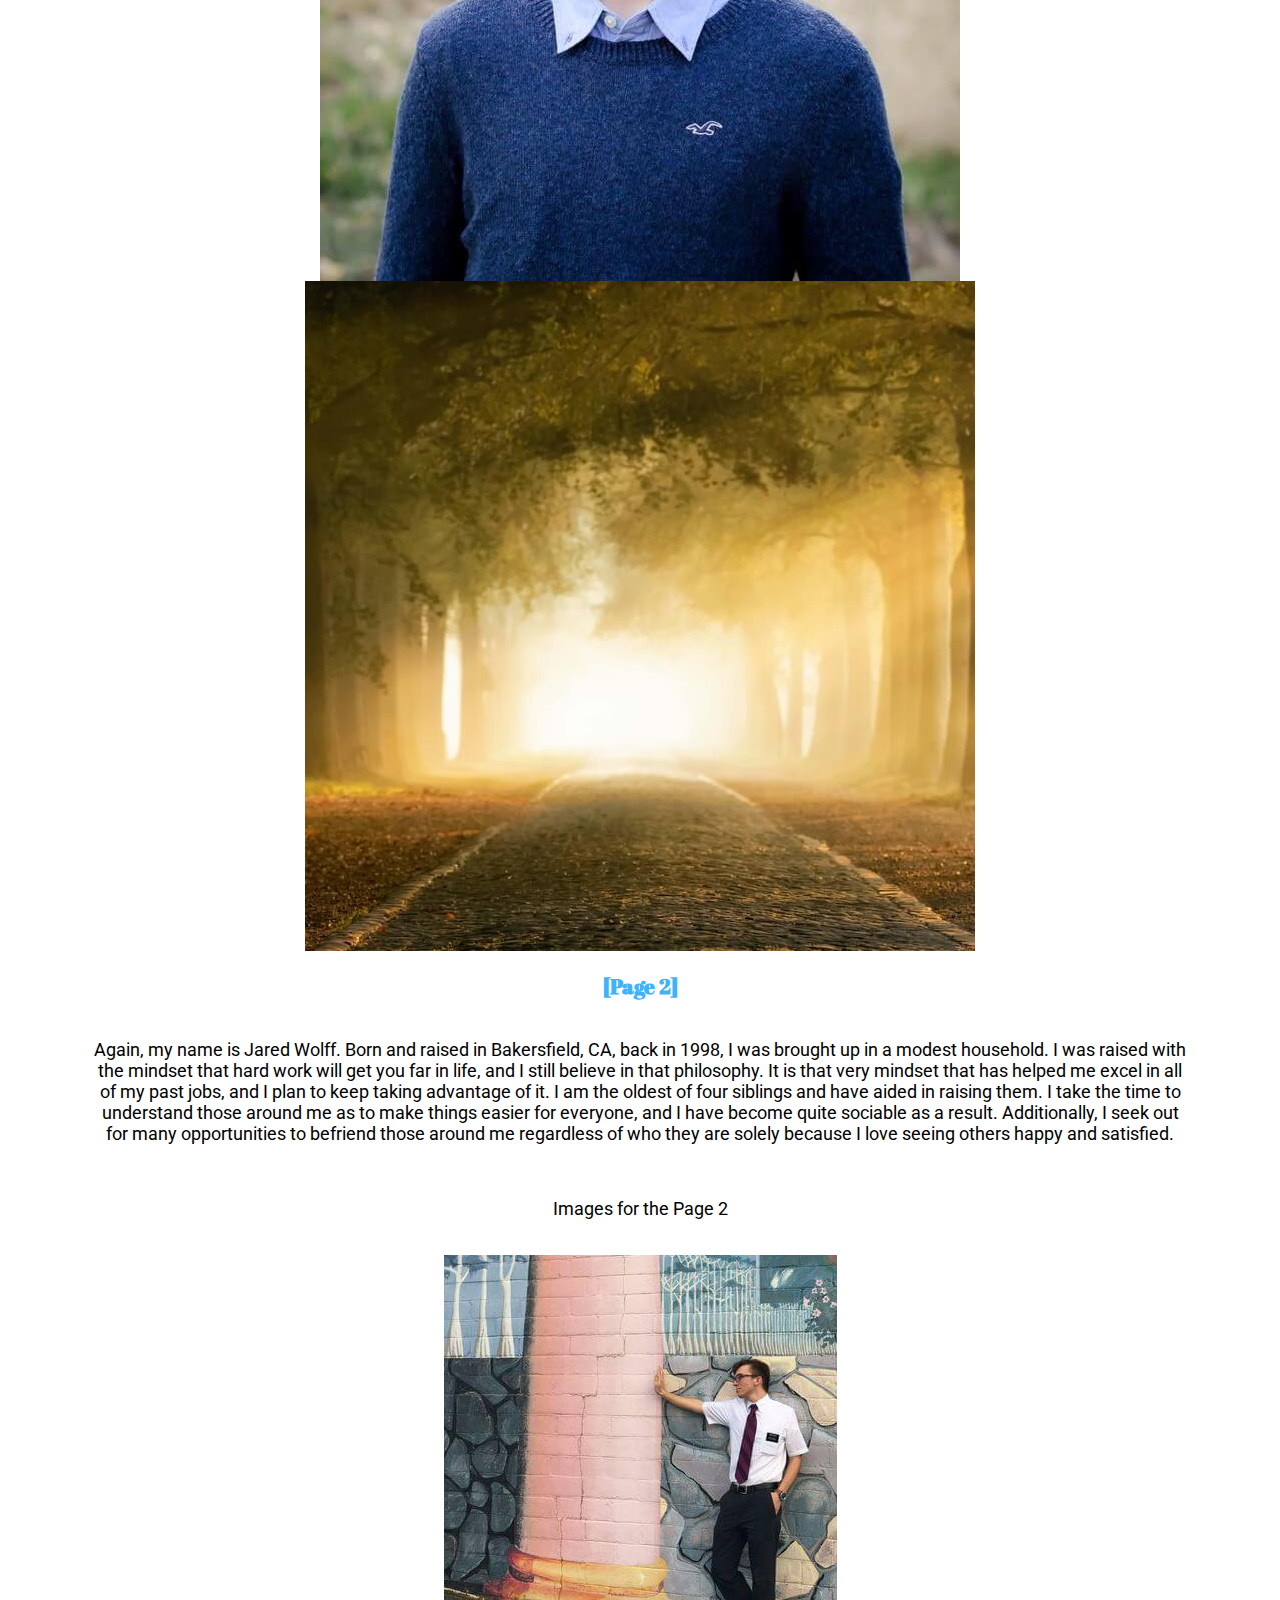
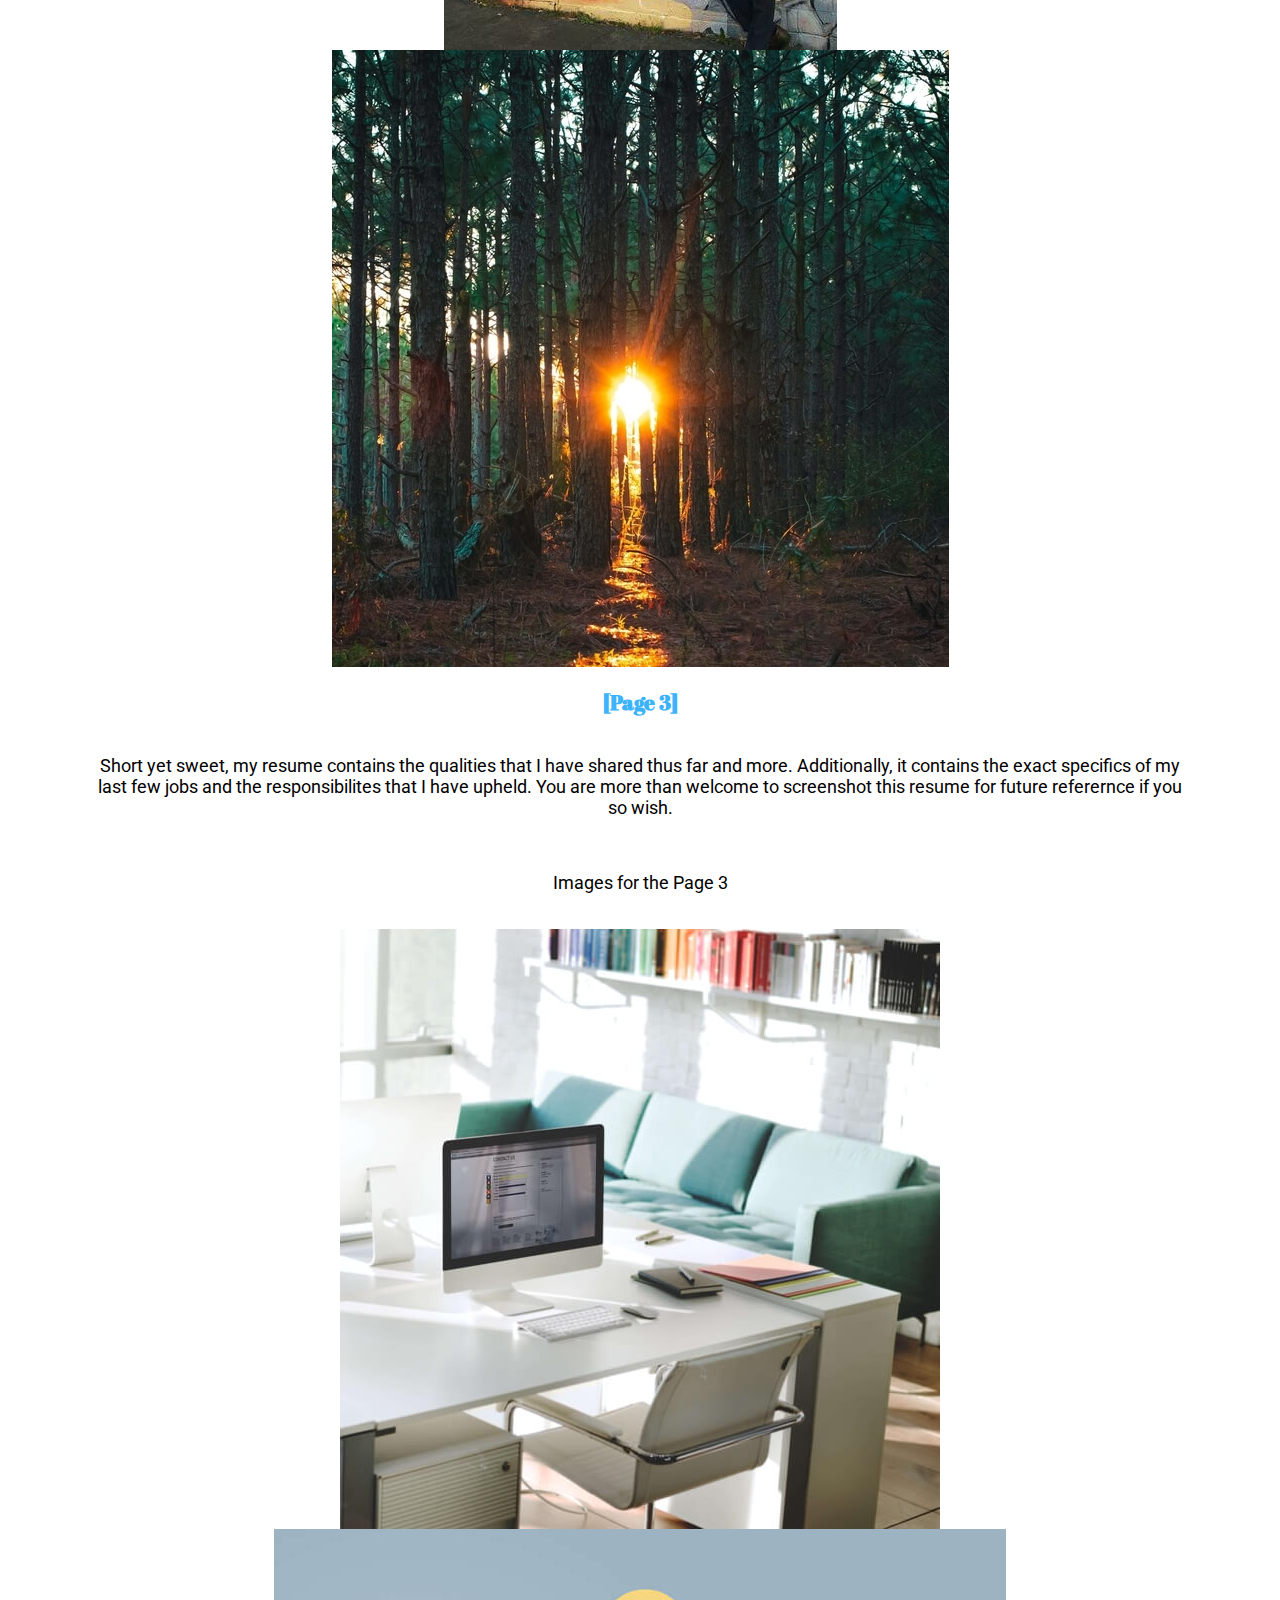
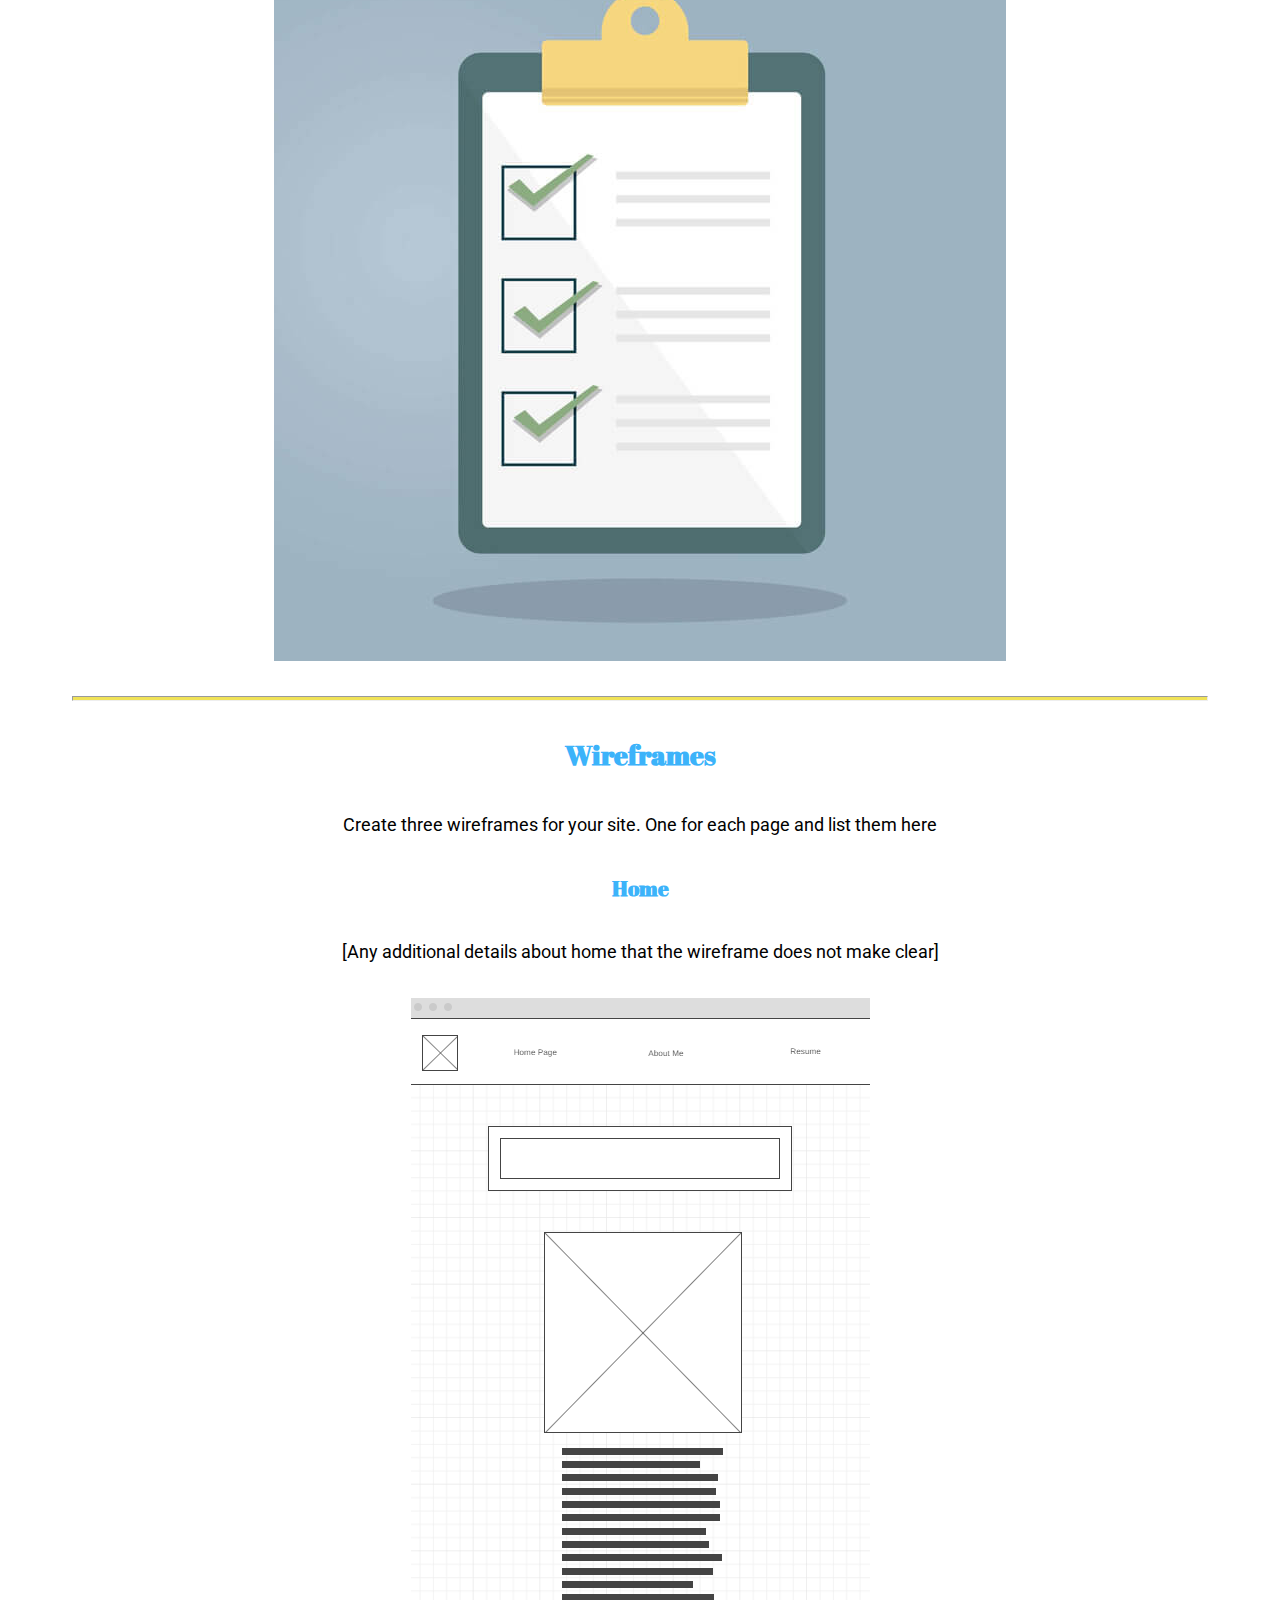
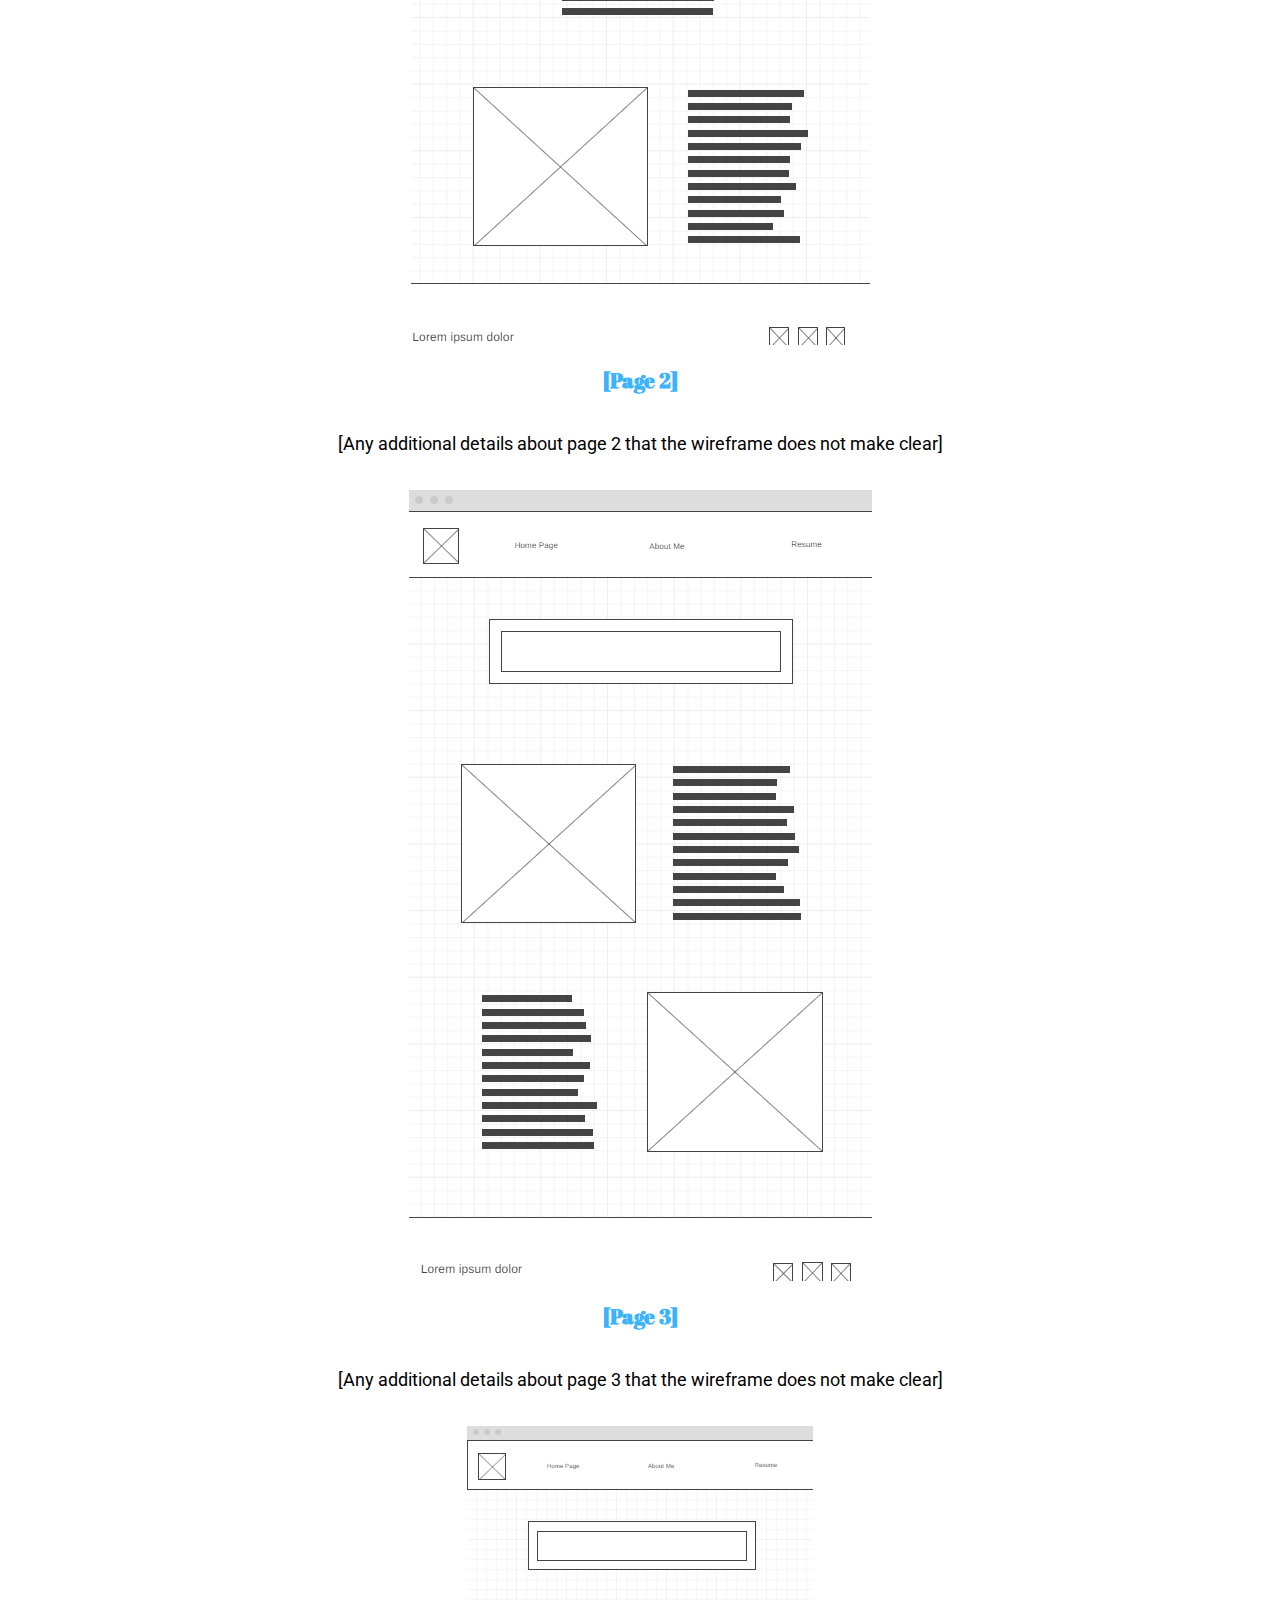
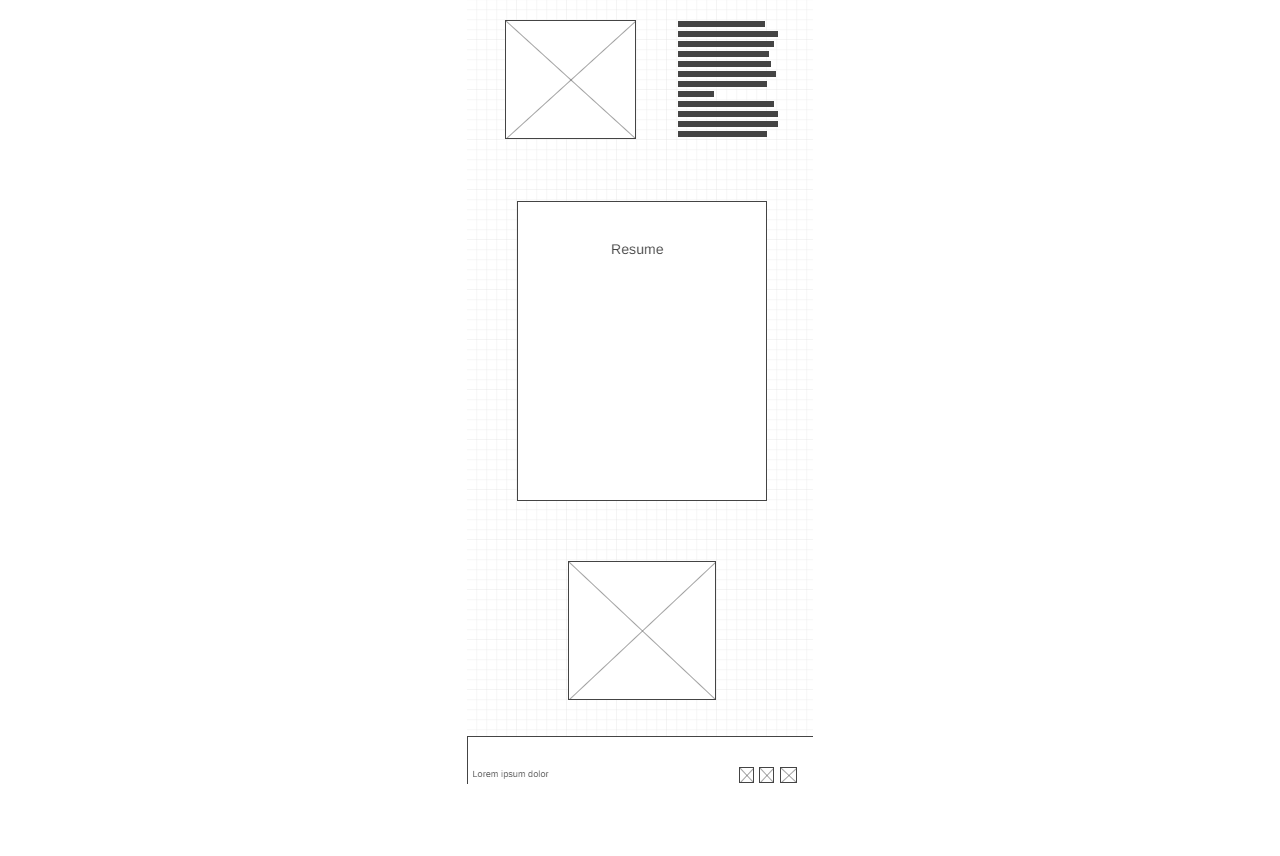
<file: -personal project-/site-plan.html>
<!DOCTYPE html>
<html lang="en-us">
    
  <head>
    <meta charset="utf-8">
    <title>Site Plan</title>
    <link type="text/css" rel="stylesheet" href="styles/site-plan.css">
  </head>

  <body>
    <header>
      <h1>Job Application Site Plan</h1>
      <h2>Jared Wolff</h2>
      <h2>WDD 130-[section]</h2>
      <!-- In the header above, add the name or your site, your name and class number. For example if you are in section 3 you would put WDD 130.03 -->
    </header>
    <main>

      <!-- ------------------------Steps 2-3------------------------------ -->
      <hr>
      <h2>Overview</h2>
      <h3>Purpose</h3>
      <p>Are you in need of a hard worker who is responsible and completes tasks with a smile on their face? How about someone who has proven time and time again to be punctual and have a flexible schedule? If so, then I would be more than happy to work for you! With several years of experience under my belt, I have the skills required to get any sort of work done, all of which are mentioned here on this website!</p>


      <h3>Audience</h3>
      <p>For those of you who are hiring and would love a hardworking individual. I may not be the perfect candidate, yet I will still do my absolute best to do the absolute best work possible! No matter the task, I aim to please! If you are looking to hire someone, no matter the position, I would be more than happy to take it. To all of you looking to hire, regardless if you want me or not, you are more than welcome to explore this site in regards to what I have to offer.</p>

      <hr>
      <h2>Branding</h2>
      <h3>Website Logo</h3>
      <!-- Replace this with some sort of logo for your site.  A logo can be as simple as the name of your site in a nice font :) -->
      <img src="images/logo.png" alt="Logo image">
      <hr>
      <h2>
        Style Guide
      </h2>

      <!-- ------------------------Steps 4-8------------------------------ -->

      <h3>
        Color Palette
      </h3>
      <!--  The colors you choose for a website are one of the most important decisions you will make. Follow the instructions on the activity in iLearn then return and replace the color codes below with the hex color codes (the 6 digit numbers that show at the bottom of each color) for the colors you have chosen below.  You should have at least 2 colors but do not have to fill in all 4 if you do not need them.  -->

      <!-- Copy and paste the URL to your finished palette below Make sure to paste it into both spots -->
      Palette URL: <a href="https://coolors.co/3cb3fa-051536-f0e257-1a5184" target="_blank">https://coolors.co/3cb3fa-051536-f0e257-1a5184</a>


      <table class="colors">
        <tr><th>Primary</th><th>Secondary</th><th>Accent 1</th><th>Accent 2</th></tr>
        <!-- Replace the numbers in the boxes below with your hex color codes. Then switch to the site-plan.css file and change your colors there as well. -->
        <tr><td class="primary">[#3cb3fa]</td><td class="secondary">[#051536]</td><td class="accent1">[#f0e257]</td><td class="accent2">[#1a5184]</td></tr>
      </table>

      <!-- ------------------------Step 9------------------------------ -->

      <h3>
        Typography
      </h3>
      <!-- Choose a font for your paragraphs (body copy) and headlines. What font(s) have you chosen? Why did you choose what you did?  Make sure to review the list of web safe fonts at W3Schools.org as a starting point.  Think also about which of your colors above you might use for background and font colors. -->

      <h4>
        Heading Font: Abril Fatface  <!-- change this -->
      </h4>
      <h4>
        Paragraph Font: Roboto  <!-- change this -->
      </h4>
      <h3>
        Normal paragraph example
      </h3>
      <p>
        Lorem ipsum dolor sit amet, consectetur adipiscing elit, sed do eiusmod tempor incididunt ut labore et dolore magna aliqua. Ut enim ad minim veniam, quis nostrud exercitation ullamco laboris nisi ut aliquip ex ea commodo consequat. Duis aute irure dolor in reprehenderit in voluptate velit esse cillum dolore eu fugiat nulla pariatur. Excepteur sint occaecat cupidatat non proident, sunt in culpa qui officia deserunt mollit anim id est laborum.
      </p>
      <h3>
        Colored paragraph example
      </h3>
      <p class="colored">
        Lorem ipsum dolor sit amet, consectetur adipiscing elit, sed do eiusmod tempor incididunt ut labore et dolore magna aliqua. Ut enim ad minim veniam, quis nostrud exercitation ullamco laboris nisi ut aliquip ex ea commodo consequat. 
      </p>

      <!-- ------------------------Step 10------------------------------ -->

      <h3>
        Navigation
      </h3>
      <!-- Think about how you want your navigation bar to look. In the site-plan.css file change the colors to your colors to get the look you desire. --> 
      <nav>
        <a href="#">Home</a>
        <a href="#">Page2</a>
        <a href="#">Page3</a>
      </nav>
      <hr>
      <h2>
        Site Map
      </h2>
      <div class="sitemap">
        <div class="sm-home">
          Home
        </div>
        <div class="sm-page2">
          About Me <!-- change this -->
        </div>
        <div class="sm-page3">
          Resume  <!-- change this -->
        </div>

        <div class="top">
          &nbsp;
        </div>
        <div class="left">
          &nbsp;
        </div>
        <div class="right">
          &nbsp;
        </div>

      </div>

      <!-- --------Content Section -------------- -->
      <hr>
      <h2>
        Content
      </h2>
      <h3>Home page</h3>
      <p>
        Are you a store owner or manager seeking for new employees? Do you desire to hire someone with a set of skills that are complimentary to many fields of work? If you answered yes to either question, then I'd be more than happy to work for you. Patience, optimism, and an open schedule are a few items that I am freely offering at the table for every job offer.

        My name is Jared Wolff, and I aim to please in every sense of the manner. If you wish to know more about me, then feel free to look more into what I have to offer you on this website. 
      </p>
      <p>Images for the Home page</p>
        <img src="images/photo1.jpg" alt="image for homepage">
        <img src="images/photo5.jpg" alt="image for homepage">

      </ul>
      <h3>[Page 2]</h3>
      <p>
        Again, my name is Jared Wolff. Born and raised in Bakersfield, CA, back in 1998, I was brought up in a modest household. I was raised with the mindset that hard work will get you far in life, and I still believe in that philosophy. It is that very mindset that has helped me excel in all of my past jobs, and I plan to keep taking advantage of it.

        I am the oldest of four siblings and have aided in raising them. I take the time to understand those around me as to make things easier for everyone, and I have become quite sociable as a result. Additionally, I seek out for many opportunities to befriend those around me regardless of who they are solely because I love seeing others happy and satisfied.
      </p>
      <p>Images for the Page 2</p>
        <img src="images/photo2.jpg" alt="image for page">
        <img src="images/photo6.jpg" alt="image for page">

      </ul>
      <h3>[Page 3]</h3>
      <p>
        Short yet sweet, my resume contains the qualities that I have shared thus far and more. Additionally, it contains the exact specifics of my last few jobs and the responsibilites that I have upheld. You are more than welcome to screenshot this resume for future referernce if you so wish. 
      </p>
      <p>Images for the Page 3</p>
        <img src="images/photo3.jpg" alt="image for page3">
        <img src="images/photo4.jpg" alt="image for page3">

      </ul>
      <hr>
      <h2>
        Wireframes
      </h2>
      <p>
        Create three wireframes for your site. One for each page and list them here</p>

      <h3>Home</h3>
      <p>         
        [Any additional details about home that the wireframe does not make clear]
      </p>
      <img src="images/Wireframe-1.png" alt="home page wireframe">

      <h3>[Page 2]</h3>
      <p>         
        [Any additional details about page 2 that the wireframe does not make clear]
      </p>
      <img src="images/Wireframe-2.png" alt="page 2 wireframe">

      <h3>[Page 3]</h3>
      <p>         
        [Any additional details about page 3 that the wireframe does not make clear]
      </p>
      <img src="images/Wireframe-3.png" alt="page 3 wireframe">
    </main>
  </body>

</html>
</file>
<file: -personal project-/styles/index.css>
@import url('https://fonts.googleapis.com/css2?family=Abril+Fatface&family=Roboto:wght@100&display=swap');

.logo { 
    width: 120px; 
    border: black;
}

nav{
    display: flex;
    justify-content: space-around;
}

a{
    margin: 20px;
    color: white;
    font-size: 1.5em;
    text-align: center;
    font-family: "Abril Fatface";
}

a:hover {
    color: gray;
    text-decoration: none;
}

header{
    display: grid;
    background-color: #1a5184;
    grid-template-columns: 150px auto;
    align-items: center;
}

#logo_link{
    padding-top: 5px;
    justify-self: center;
    align-self: center;
}

#hero{
    display: grid;
    grid-template-columns: 1fr 3fr 1fr;
    margin-top: -100px;
    height: 350px;
    width: 700px;
    margin: 0 auto;
}

#hero-box{
    grid-column: 1/4;
    grid-row: 1/3;
    z-index: -1;
    background-color: #051536;
    margin-top: 30px; 
    margin-bottom: 30px; 
}

#hero-msg h4{
    color: white;
    text-align: center;
    font-weight: normal;
    font-family: "Abril Fatface";
}

#hero-msg a{
    background-color: gray;
    padding: 10px;
    border: 10px;
    border-radius: 5px;
}

#hero-msg{
    grid-column: 2/3;
    grid-row: 1/2;
    margin-top: 100px;
    text-align: center;
}


.jared1-card{
    width: 53%;
    /*margin-top: 15px;*/ 
    margin-bottom: 15px; 
    margin-left: auto;
    margin-right: auto;
    grid-column: 3/5;
    grid-row: 2/4;
}

.msg-1{
    text-align: center;
    color: white;
    margin-top: 15px;
    margin-bottom: 15px;
    background-color: #051536;
    padding: 35px;
    box-shadow: 5px 5px 10px #6f7364;
    grid-column: 3/5;
    grid-row: 2/4;
    font-weight: normal;
    font-size: 17px;
    font-family: Roboto;
}

.msg-2{
    text-align: center;
    color: white;
    margin-top: 15px;
    margin-bottom: 15px;
    background-color: #051536;
    padding: 35px;
    box-shadow: 5px 5px 10px #6f7364;
    font-weight: normal;
    font-size: 17px;
    font-family: Roboto;
}

.forest1-card{
    width: 10%;
    margin-top: 15px;
    margin-bottom: 15px;
    grid-column: 5/7;
    grid-row: 2/3;
}

#background{
    grid-column: 1/11;
    grid-row: 4/9;
}

footer{
    background-color: #1a5184;
    padding: 25px 50px;
    margin-top: 200px;
    display: flex;
    justify-content: space-around;
    align-items: center;
}

footer h3 {
    color: white;
}

.card-img{
    border: 10px solid #f0e257;
    transition: transform .5s;
    box-shadow: 5px 5px 10px #051536;
}

.card-img:hover{
    opacity: .6;
    transform: scale(1,1)
}

.home-title {
    color: white;
}

home-grid{
    display: grid;
    grid-template-columns: repeat(7, 1fr);
    grid-template-rows: repeat(11, 1fr);
}

body{
    background-color: #3cb3fa;
}















/* About Me CSS */

.aboutme-grid {
    display: grid;
    grid-template-columns: repeat(7, 1fr);
    /*grid-template-rows: repeat(8, 1fr);*/
}

.jared2-card {
    margin-left: 135px;
    margin-bottom: 35px;
    grid-column: 1/2;
    grid-row: 1/2;
}

.forest2-card {
    width: 20%;
    height: auto;

    grid-column: 2/3;
    grid-row: 2/3;
}

.msg-3, .msg-4 {
    text-align: center;
    color: white;
    width: 250px;
    height: 240px;
    margin-top: 15px;
    margin-bottom: 15px;
    background-color: #051536;
    padding: 35px;
    box-shadow: 5px 5px 10px #6f7364;
    font-weight: normal;
    font-size: 17px;
    font-family: Roboto;
}

.msg-3{
    margin-top: 75px;
    margin-left: 150px;
    grid-column: 2/3;
    grid-row: 1/2;
}

.msg-4{
    margin-left: 175px;
    margin-top: 175px;
    grid-column: 1/2;
    grid-row: 2/3;
}















/* Resume Page CSS */

.resume-grid {
    display: grid;
    grid-template-columns: repeat(7, 1fr);
}

.office-card {
    margin-left: 115px;
    margin-bottom: 35px;
    grid-column: 1/2;
    grid-row: 1/2;
}

.msg-5 {
    margin-top: 165px;
    margin-left: 90px;
    grid-column: 2/3;
    grid-row: 1/2;


    text-align: center;
    color: white;
    width: 250px;
    height: 210px;
    background-color: #051536;
    padding: 35px;
    box-shadow: 5px 5px 10px #6f7364;
    font-weight: normal;
    font-size: 17px;
    font-family: Roboto;
}

.resume-card {
    width: 47%;
    grid-column: 1/3;
    grid-row: 4/5;

    margin: 0 auto;
}
</file>
<file: wwr/wwr/styles/style.css>
@import url("https://fonts.googleapis.com/css2?family=Roboto&family=Rock+Salt&display=swap");

div{
    max-width: 1600px;
}

#content{
    margin: 0 auto;
}

nav a{
    text-align: center;
    color: black;
    text-decoration: none;
    padding: 35px;
}

#hero-msg h1, #hero-msg h4{
    text-align: center;
}

.button-box{
    text-align: center;
}

main section{
    text-align: center;
}

main section img {
    box-sizing: border-box;
}

#background{
    height: 725px;
    background-color: #fcfbfb;
}

body {
    background-color: #f0ead2;
    font-family: Roboto, serif;
    margin: 0;
    padding: 0;
}

header{
    background-color: #f0ead2;
}

nav a:hover{
    background-color: #ADC178;
    color: black;
}

.book, .join{
    background-color: #ADC178;
    color: black;
    text-decoration: none;
    font-size: 18px;
    padding: 15px 30px;
    margin-top: 50px;
    border-radius: 5px;
}

.book:hover, .join:hover{
    background-color: #ADC178;
    color: black;
}

.msg{
    background-color: #A98467;
    line-height: 1.5em;
    padding: 35px;
}

.msg h2{
    color: black;
}

.msg p{
    color: black;
    font-size: .8em;
    padding-bottom: 15px;
}

footer{
    background-color: #A98467;
    padding: 25px 50px;
    margin-top: 200px;
}

footer h3{
    color: black;
}

footer a{
    color: black;
    text-decoration: none;
}

footer a:hover{
    color: black;
}

h4{
    color: black;
}

.home-title{
    font-family:"Rock Salt", "Bradley Hand", cursive;
    color: black;
    font-size: 2em;
    margin-top: 10px;
}

.icon{
    width: 80px;
    padding-top: 10px;
}

footer h3 a:hover{
    text-decoration: underline;
}

h2 {
    margin: 0;
}

#logo_link {
    padding-top: 5px;
}

footer .social img{
    padding-top: 15px;
}

.rivers-card, .camping-card, .rapids-card{
    margin: 200px 0;
}

.card-img {
    border: 10px solid black
}









nav{
    display: flex;
    justify-content: space-around;
}

a{
    margin: 20px;
    color: black;
    font-size: 1.5em;
}

a:hover {
    color: gray;
    text-decoration: none;
}

header{
    display: grid;
    grid-template-columns: 150px auto;
}

#logo_link{
    padding-top: 5px;
    justify-self: center;
    align-self: center;
}

#hero{
    display: grid;
    grid-template-columns: 1fr 3fr 1fr;
    margin-top: -100px;
}

#hero-box{
    grid-column: 1/4;
    grid-row: 1/3;
    z-index: -1;
}

#hero-msg h4{
    color: white;
}

#hero-msg{
    grid-column: 2/3;
    grid-row: 1/2;
    margin-top: 100px;
}

.card-img, .mountains{
    width: 100%;
}

.rivers-card{
    grid-column: 2/4;
    grid-row: 2/3;
}

.camping-card{
    grid-column: 5/7;
    grid-row: 2/3;
}

.rapids-card{
    grid-column: 8/10;
    grid-row: 2/3;
}

#background{
    grid-column: 1/11;
    grid-row: 4/9;
}

.mountains{
    width: 100%;
    grid-column: 2/7;
    grid-row: 5/8;
    box-shadow: 5px 5px 10px #6f7364;
}

.msg{
    background-color: #6f7364;
    padding: 35px;
    grid-column: 6/10;
    grid-row: 6/7;
    box-shadow: 5px 5px 10px #6f7364;
}

footer{
    background-color: #6f7364;
    padding: 25px 50px;
    margin-top: 200px;
    display: flex;
    justify-content: space-around;
    align-items: center;
}

.card-img{
    border: 10px solid #d9c2a3;
    transition: transform .5s;
    box-shadow: 5px 5px 10px #6f7364;
}

.card-img:hover{
    opacity: .6;
    transform: scale(1,10)
}

home-grid{
    display: grid;
    grid-template-columns: 10fr;
}











@media screen and (max-width: 900px){
    #hero, .home-grid{
        display: block;
        height: auto;
    }

    nav, footer{
        flex-direction: column;
    }
    
    nav a{
        display: block;
        padding: 15px;
    }

    #hero{
        margin-top: 0;
    }

    #hero-msg{
        margin-top: 0;
    }

    #hero-msg h4{
        display: none;
    }
    
    .home-title{
        font-size: 25px;
        color: #6f7364;
}

    .rivers-card, .camping-card, .rapids-card{
        margin: 50px auto;
        width: 60%;
}

    #background{
        display: none;
    }

    .mountains, .msg{
        width: 80%;
        display: block;
        margin: 0 auto;
    }

    footer{
        margin-top: 25px;
    }

}
</file>
<file: wwr/wwr/styles/index.css>
.logo { 
    width: 80px; 
}

nav{
    display: flex;
    justify-content: space-around;
}

a{
    margin: 20px;
    color: black;
    font-size: 1.5em;
}

a:hover {
    color: gray;
    text-decoration: none;
}

header{
    display: grid;
    background-color: #6f7364;
    grid-template-columns: 150px auto;
}

#logo_link{
    padding-top: 5px;
    justify-self: center;
    align-self: center;
}

#hero{
    display: grid;
    grid-template-columns: 1fr 3fr 1fr;
    margin-top: -100px;
}

#hero-img { 
    width: 100%; 
}

#hero-box{
    grid-column: 1/4;
    grid-row: 1/3;
    z-index: -1;
}

#hero-msg h4{
    color: white;
}

#hero-msg{
    grid-column: 2/3;
    grid-row: 1/2;
    margin-top: 100px;
}

.card-img, .mountains{
    width: 100%;
}

.rivers-card{
    width: 20%;
    grid-column: 2/4;
    grid-row: 2/3;
}

.camping-card{
    width: 20%;
    grid-column: 5/7;
    grid-row: 2/3;
}

.rapids-card{
    width: 20%;
    grid-column: 8/10;
    grid-row: 2/3;
}

#background{
    grid-column: 1/11;
    grid-row: 4/9;
}

.mountains{
    width: 100%;
    grid-column: 2/7;
    grid-row: 5/8;
    box-shadow: 5px 5px 10px #6f7364;
}

.msg{
    background-color: #6f7364;
    padding: 35px;
    grid-column: 6/10;
    grid-row: 6/7;
    box-shadow: 5px 5px 10px #6f7364;
}

footer{
    background-color: #6f7364;
    padding: 25px 50px;
    margin-top: 200px;
    display: flex;
    justify-content: space-around;
    align-items: center;
}

.card-img{
    border: 10px solid #d9c2a3;
    transition: transform .5s;
    box-shadow: 5px 5px 10px #6f7364;
}

.card-img:hover{
    opacity: .6;
    transform: scale(1,1)
}

.home-title {
    color: white;
}

home-grid{
    display: grid;
    grid-template-columns: repeat(10, 1fr);
}
















/* RIVERS CSS */
rivers-grid{
    display: grid;
    grid-template-columns: repeat(10, 1fr);
}

.rivers-grid img{
    width: 30%;
    border: 10px solid #d9c2a3;
    box-shadow: 5px 5px 10px #6f7364;
}

.rivers1{
    grid-column: 2/4;
    grid-row: 2/7;
}

.rivers-grid img, .rivers2{
    grid-column: 19/32;
    grid-row: 16/25;
}


.rivers-msg-1 {
    background-color: #6f7364;
    padding: 35px;
    box-shadow: 5px 5px 10px #6f7364;
}

.rivers-msg-2 {
    background-color: #6f7364;
    padding: 35px;
    box-shadow: 5px 5px 10px #6f7364;
}















/* --------------------------------------------------------------------------------------------------------------------------------- */















/* Contact Us CSS*/
form {
    /* Center the form on the page */
    margin: 0 auto;
    width: 400px;
    /* Form outline */
    padding: 1em;
    border: 1px solid #CCC;
    border-radius: 1em;
  }
  
  ul {
    list-style: none;
    padding: 0;
    margin: 0;
  }
  
  form li + li {
    margin-top: 1em;
  }
  
  label {
    /* Uniform size & alignment */
    display: inline-block;
    width: 90px;
    text-align: right;
  }
  
  input,
  textarea {
    /* To make sure that all text fields have the same font settings
       By default, textareas have a monospace font */
    font: 1em sans-serif;
  
    /* Uniform text field size */
    width: 300px;
    box-sizing: border-box;
  
    /* Match form field borders */
    border: 1px solid #999;
  }
  
  input:focus,
  textarea:focus {
    /* Additional highlight for focused elements */
    border-color: #000;
  }
  
  textarea {
    /* Align multiline text fields with their labels */
    vertical-align: top;
  
    /* Provide space to type some text */
    height: 5em;
  }
  
  .button {
    /* Align buttons with the text fields */
    padding-left: 90px; /* same size as the label elements */
  }
  
  button {
    /* This extra margin represent roughly the same space as the space
       between the labels and their text fields */
    margin-left: .5em;
  }

  #feedback {
    background-color: antiquewhite;
    position: absolute;
    top: 0;
    left: 0;
    right: 0;
    padding: .5em;
    /* make this element invisible until we are ready for it */
    display: none;       
}
.moveDown {
    margin-top: 3em;
}






























/* PHONE SCREEN CSS */

@media screen and (max-width: 900px){
    #hero, .home-grid{
        display: block;
        height: auto;
    }

    nav, footer{
        flex-direction: column;
    }
    
    nav a{
        display: block;
        padding: 15px;
    }

    #hero{
        margin-top: 0;
    }

    #hero-msg{
        margin-top: 0;
    }

    #hero-msg h4{
        display: none;
    }
    
    .home-title{
        font-size: 25px;
        color: #6f7364;
}

    .rivers-card, .camping-card, .rapids-card{
        margin: 50px auto;
        width: 60%;
}

    #background{
        display: none;
    }

    .mountains, .msg{
        width: 80%;
        display: block;
        margin: 0 auto;
    }

    footer{
        margin-top: 25px;
    }

}
</file>
<file: positionstyles.css>
/* CSS - Name: "positionstyles.css" */
/* Activity 1 styles */
.content1 {
  /* This is the parent of the activity 1 boxes. */

  display: grid;
  grid-template-columns: 1fr 1fr;
  grid-gap: 20px; 
  justify-items: center;

}
.red1 { 
  width: 100%;
  height: 100px; 
  background-color: red; 
  grid-column: 1/3;
} 
.green1 {
  width: 200px; 
  height: 200px; 
  background-color: green; 

} 
.yellow1 {
  width: 200px; 
  height: 200px; 
  background-color: gold; 
} 
.blue1 {
  width: 100%; 
  height: 100px; 
  background-color: blue; 
  grid-column: 1/3;
} 
/* Activity 2 styles */ 
.content2 {
  /* This is the parent of the activity 2 boxes. */
  display: grid;
  grid-template-columns: repeat(5, 50px);
}
.red2 {
  width: 100px; 
  height: 100px; 
  background-color: red; 
  grid-column: 1/3;
  grid-row: 1/3;
} 
.green2 { 
  width: 100px; 
  height: 100px; 
  background-color: green; 
  grid-column: 2/4;
  grid-row: 2/4;
} 
.yellow2 {
  width: 100px; 
  height: 100px; 
  background-color: gold; 
  grid-column: 3/5;
  grid-row: 3/5;
} 
.blue2 {
  width: 100px; 
  height: 100px; 
  background-color: blue; 
  grid-column: 4/6;
  grid-row: 4/6;
} 
/* Activity 3 styles */ 
.content3 {
  /* This is the parent of the activity 3 boxes. */
  display: grid;
  grid-template-columns: 1fr 1fr;
  grid-column-gap: 80px;
}
.red3 {
  width: 100%; 
  height: 100px; 
  background-color: red; 
  grid-column: 1/3;
  grid-row: 1/2;
} 
.green3 {
  width: 100%; 
  height: 150px; 
  background-color: green;
  grid-column: 1/2;
} 
.yellow3 {
  width: 100%; 
  height: 150px; 
  background-color: gold; 
} 
.blue3 {
  width: 100%;
  height: 100px; 
  background-color: blue; 
  grid-column: 1/3;
  grid-row: 3/4;
} 
/* Activity 4 styles */ 
.content4 {
  /* This is the parent of the activity 4 boxes. */
  height: 400px;
  display: grid;
  grid-template-columns: 1fr 1fr;

}
.red4 {
  width: 100%; 
  height: 100%; 
  background-color: red; 
  grid-column: 1/2;
  grid-row: 1/4;
} 
.green4 {
  width: 100%; 
  height: 100%; 
  background-color: green; 
  grid-column: 2/3;
  grid-row: 1/2;
} 
.yellow4 {
  width: 100%; 
  height: 100%; 
  background-color: gold; 
  grid-column: 2/3;
  grid-row: 2/3;
} 
.blue4 {
  width: 100%; 
  height: 100%; 
  background-color: blue; 
  grid-column: 2/3;
  grid-row: 3/4;
} 
/* Activity 5 styles */ 
.content5 {
  /* This is the parent of the activity 5 boxes. */
  height: 400px;
}
.red5 { 
  width: 100%; 
  height: 100px; 
  background-color: red; 
} 
.green5 { 
  width: 100px; 
  height: 100px; 
  background-color: green; 
  float: left;

} 
.yellow5 {
  width: 100%; 
  height: 250px; 
  background-color: gold; 

} 
.blue5 {
  width: 100%; 
  height: 100px; 
  background-color: blue; 
} 
/* Activity 6 styles */ 
.content6 {
  /* This is the parent of the activity 6 boxes. */
  display: grid;
  grid-template-columns: repeat(6, 100px);
  
}
.red6 {
  width: 400px; 
  height: 200px; 
  background-color: red; 
  grid-column: 1/5;
  grid-row: 1/3;
  z-index: -1;
} 
.green6 {
  width: 200px; 
  height: 200px; 
  background-color: green;
  grid-column: 1/3;
  grid-row: 5/7;
} 
.yellow6 {
  width: 200px; 
  height: 400px; 
  background-color: gold; 
  grid-column: 5/7;
  grid-row: 3/7;
} 
.blue6 {
  width: 400px; 
  height: 400px; 
  background-color: blue; 
  grid-column: 2/6;
  grid-row: 2/6;
  z-index: -1;
} 


/* Do not make any changes below here */
.activity {
  width: 70%; 
  margin: 20px auto; 
  font-family: Arial, sans-serif; 
  border: 1px solid black; 
  padding: 10px; 
  clear:both; 
  overflow: auto;
} 

.hint {
  border: 1px solid grey;
  background: #e0e0e0;
  padding: .5em;
  position: relative;
  margin: 1em 0;
}
.hint h3 {
  margin: 0;
}
.hint:hover {
  background: #d0d0d0;
}
.hint > div {
  display: none;
}

.hint input[type=checkbox] {
  position: absolute;
  width: 100%;
  height: 100%;
  opacity: 0;
  z-index: 1;
  cursor: pointer;
}

.hint input[type=checkbox]:checked ~ div {
  display: block;
}

.hint i {
  position: absolute;
  transform: translate(-6px, 0);
  margin-top: 16px;
  right: 10px;
  top: -3px;
}
.hint i:before, .hint i:after {
  content: "";
  position: absolute;
  background-color: black;
  width: 3px;
  height: 9px;
}
.hint i:before {
  transform: translate(2px, 0) rotate(45deg);
}
.hint i:after {
  transform: translate(-2px, 0) rotate(-45deg);
}

.hint input[type=checkbox]:checked ~ i:before {
  transform: translate(-2px, 0) rotate(45deg);
}
.hint input[type=checkbox]:checked ~ i:after {
  transform: translate(2px, 0) rotate(-45deg);
}
.hint a {
  position: relative;
  z-index: 1;
}
</file>
<file: -personal project-/styles/site-plan.css>
/* if you are using any Google fonts change the font names below to your fonts. 
Any spaces in your font name should be replaced with a +. 
Fonts are separated by a | */
@import url('https://fonts.googleapis.com/css2?family=Abril+Fatface&family=Roboto:wght@100&display=swap');


:root {
  /* change the values below to your colors from your palette */
  --primary-color: #3cb3fa   ;
  --secondary-color: #051536  ;
  --accent1-color: #f0e257;
  --accent2-color: #1a5184 ;

  /* change the values below to your chosen font(s) */
  --heading-font: "Abril Fatface";
  --paragraph-font: Roboto, Helvetica, sans-serif;

  /* these colors below should be chosen from among your palette colors above */
  --headline-color-on-white: #3cb3fa ;  /* headlines on a white background */ 
  --headline-color-on-color: #051536  ; /* headlines on a colored background */ 
  --paragraph-color-on-white: #3cb3fa ; /* paragraph text on a white background */ 
  --paragraph-color-on-color: #051536  ; /* paragraph text on a colored background */ 
  --paragraph-background-color: #3cb3fa   ;
  --nav-link-color: #1a5184 ;
  --nav-background-color: #f0e257;
  --nav-hover-link-color: #3cb3fa ;
  --nav-hover-background-color: #1a5184 ;
}


/*  Look around below...but DON'T CHANGE ANYTHING! */

body {
  max-width: 1200px;
  margin: 0 auto;
  padding: 4em;
  font-size: 18px;
  text-align: center;
}
img {
  display: block;
  margin: 0 auto;
}
h1, h2, h3, h4, h5, h6 {
  font-family: var(--heading-font);
  color: var(--headline-color-on-white);
}
h2 {
  text-align: center;
}
hr {
  height: 3px;
  margin: 35px 0;
  background: var(--accent1-color);
}
header {
  padding: 1em;
  text-align: center;
  color: var(--paragraph-color-on-color);
  background-color: var(--paragraph-background-color);
}
header > h1, header > h2 {
  color: var(--headline-color-on-color);
}

p {
  font-family: var(--paragraph-font);
  color: var(--paragraph-color);
  padding: 1em;
}
.colors {
  width: 100%;
  min-width: 350px;
  margin: 30px auto;
  text-align: center;
}
.colors th {
  background-color: #999;
}
.colors td{
  width: 25%;
  height: 3em;
}

.primary {
  background-color: var(--primary-color);
}
.secondary {
  background-color: var(--secondary-color);
}
.accent1 {
  background-color: var(--accent1-color);
}
.accent2{
  background-color: var(--accent2-color);
}

p.colored {
  background-color: var(--paragraph-background-color);
  color: var(--paragraph-color-on-color);
}

nav {
  background-color: var(--nav-background-color);
  line-height: 3em;
  text-align: center;
  font-size: 1.2em;
}
nav  {
  list-style-type: none;
  display: flex;

}
nav a {
  padding:1em;
  min-width: 120px;
  text-decoration: none;
  padding: 10px;

}
nav a:link, nav a:visited {
  color: var(--nav-link-color);
}
nav a:hover {
  color: var(--nav-hover-link-color);
  background-color: var(--nav-hover-background-color);
}

.sitemap {
  display: grid;
  justify-content: center;

  grid-template-columns: repeat(6, 15%);
  grid-template-rows: 3em 1.5em 1.5em 3em;
  grid-template-areas: ". . home home . ."
    ". . . top . ."
    ". left left right right ."
    "page2 page2 . . page3 page3";
}
.sitemap > div {

  text-align: center;

}
.sm-home {
  grid-area: home;
  background-color: #ccc;
  line-height: 3em;
}
.sm-page2 {
  grid-area: page2;
  background-color: #ccc;
  line-height: 3em;
}
.sm-page3 {
  grid-area: page3;
  background-color: #ccc;
  line-height: 3em;
}

.top {
  grid-area: top;
  border-left: 1px solid;
}

.left {
  grid-area: left;
  border-top: 1px solid;
  border-left: 1px solid;
}

.right {
  grid-area: right;
  border-top: 1px solid;
  border-right: 1px solid;
}
</file>
